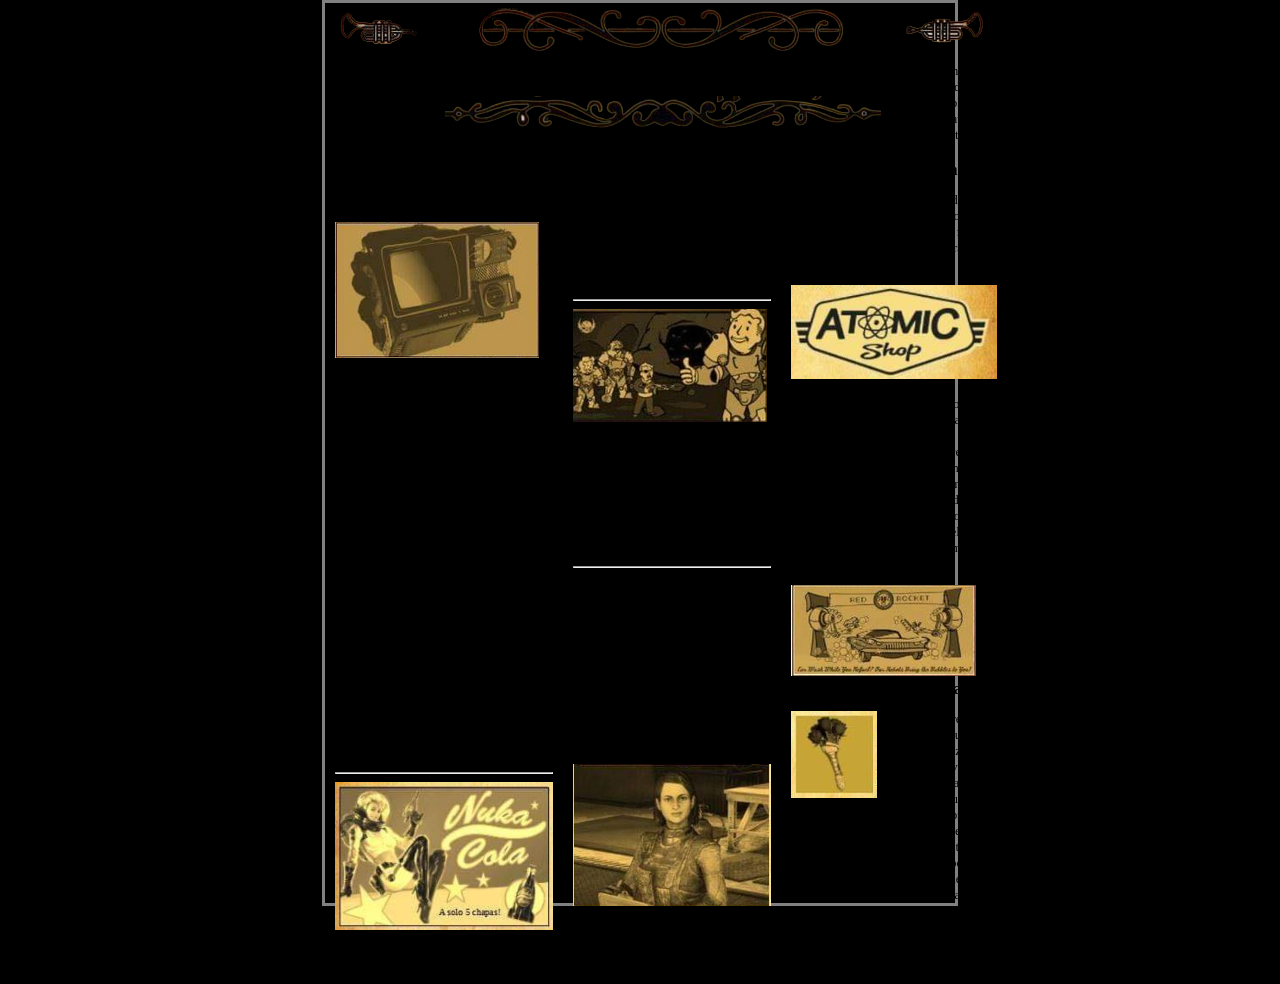
<file: Desarrollo web/HTML/Grid/index.html>
<!DOCTYPE html>
<html lang="en">
<head>
    <meta charset="UTF-8">
    <meta name="viewport" content="width=device-width, initial-scale=1.0">
    <title>Document</title>
    <link rel="stylesheet" href="style.css">
</head>
<body>
    <div class="container">
        <header>
            <div>
                <img src="01.png" alt="">
                <p>Virginia Occidental
                    Enero, 27 de 2021
                    1ra Edicion
                    Valor 2 chapas
                </p>
            </div>

            <div class="titulo">
                <img src="up.png" alt="">
                <h1>La Gazeta De Appalachia</h1>
                <img src="down.png" alt="">
            </div>
            
            <div>
                <img src="02.png" alt="">
                <p>
                    Parcialmente nublado
                    Probables tormentas
                    Radioactivas
                </p>
            </div>
        </header>

        <div class="content">
            <div>
                <h4>Llega el parche de inventario</h4>
                <img src="1.png" alt="">
                <p>Este nuevo parche llega a Fallout 76 para ayudar 
                    a organizar mejor nuestro inventario entre otras cosas. 
                    A continuación las novedades mas importantes: <br><br>
                    Aumento del alijo, de 800 a 1200.<br><br>
                    Nuevas pestañas en el Pip-Boy, ahora armaduras y 
                    atuendos están por separado y comida y bebida están 
                    separadas de ayuda, lo cual agilizará mucho la búsqueda 
                    de nuestros objetos. También se incorpora la pestaña 
                    "nuevo" donde encontraremos los últimos items recogidos 
                    en la sesión actual ordenados en el orden en el que se recogen.<br><br>
                    Nueva función "peso apilado" nos muestra la el peso total de 
                    un item que tengamos en cantidad (Tip: atentos con los items de 
                    ayuda y comida y bebida, que suelen ser los que mas se acumulan sin 
                    darse cuenta!).</p>
                <hr>
                <img src="1-5.png" alt="">
            </div>

            <div>
                <p>También encontraremos mejoras en la interfaz de la vista en mapa de las maquinas vendedoras de jugadores. Ahora aparecen diferenciadas ammas y armaduras por cantidad de estrellas legendarias, lo cual sin duda nos ahorrará muchos viajes rápidos.</p>
                <hr>
                <img src="2.png" alt="">
                <b>Operaciones Diarias</b>
                <p>A partir de esta actualización al completar una operación diaria alcanzando el rango de "Maestre" se garantizará la obtención de al menos un objeto de entre las recompensas poco comunes.</p>
                <hr>
                <b>Conocimiento Prohibido</b>
                <p>La conocida misión secundaria ha sido reactivada luego de haber solucionado los problemas con los datos técnicos. Y ahora no solo pueden depositarse en Campamento Aventura, también son recibidos en Fuerte Atlas por la escriba Odessa Valdez de la Hermandad del Acero, a quien vemos en la siguiente imagen.</p>
                <img src="3.png" alt="">
                <p>Consejo diario: no olvides llevar siempre un poco de Rad-X por si te topas con una tormenta radiactiva ;-)</p>
            </div>

            <div>
                <b>Novedades Tienda Atomica</b>
                <p>En la tienda atómica se ha añadido una opción para que muestre solo los items que no hemos comprado, para facilitar la navegación y mejorar la
                    visualización.</p>
                <img src="4.png" alt="">
                <p>Esta semana encontraremos las siguientes novedades:
                    Cámara de Habitaciones de Refugio
                    1500 átomos
                    Conjunto de sofas modulares
                    500 átomos
                    Servoarmadura de Ranger del Parque 1200 átomos
                    Además de muchas ofertas entre las que destacan los letreros de Quantum, Old Possum y Pickaxe, Conjunto de bar elegante, Conjunto de barra de Slocum's Joe, entre otras.</p>
                <img src="5.png" alt="">
                <b>Evento por tiempo limitado</b>
                
                <p>
                    <img class="text-img" src="6.png" alt="">
                    <span>No olvides reclamar la skin gratuita del "Rompecorazones" para la Llave Grifa y participar del evento "Muero de Amor",
                        donde deberás completar desafios diarios y semanales que otorgarán recompensas como tarteras, kits de reparación, sobres de "perks", y objetos de tiempo limitado (atuendo de RobCo, Bungaló rústico y Casco de pescador de langostas).</span>
                </p>
            </div>
        </div>
    </div>
</body>
</html>
</file>
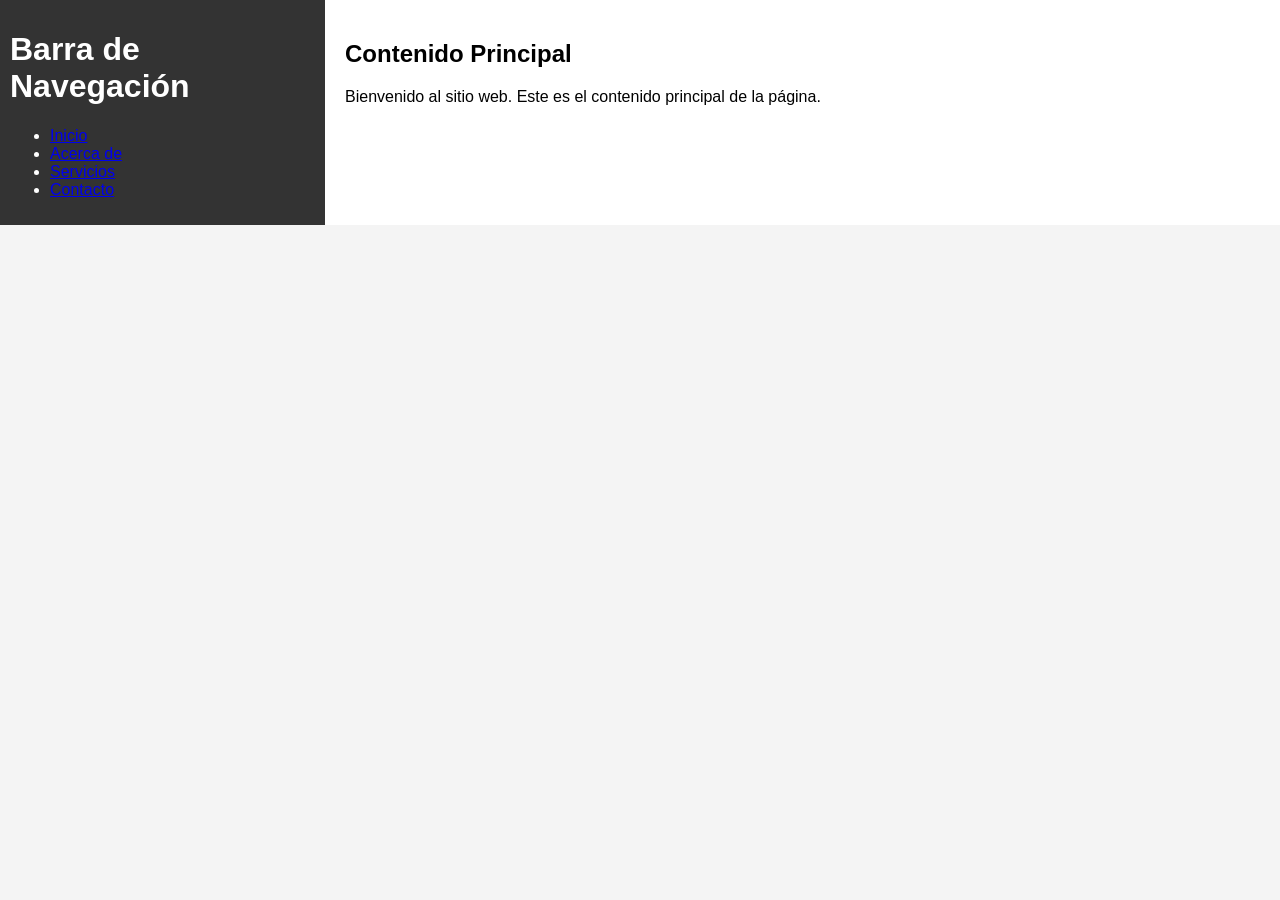
<file: Desarrollo web/HTML/Media Query/index.html>
<!DOCTYPE html>
<html lang="es">
<head>
    <meta charset="UTF-8">
    <meta name="viewport" content="width=device-width, initial-scale=1.0">
    <title>Ejercicio de Media Queries</title>

    <style>
        
        body {
            font-family: Arial, sans-serif;
            margin: 0;
            padding: 0;
            background-color: #f4f4f4;
        }

        @media (min-width: 768px) {
            .container {
                display: flex;
            }

            .nav {
                background-color: #333;
                color: #fff;
                padding: 10px;
                flex: 1;
            }

            .content {
                background-color: #fff;
                padding: 20px;
                flex: 3;
            }
        }

        @media (max-width: 467px) {
            .container {
                flex-direction: column;
            }

            .nav, .content {
                width: 100%;
                padding: 10px;
            }
        }
    </style>
</head>
<body>
    <div class="container">
        <div class="nav">
            <h1>Barra de Navegación</h1>
            <ul>
                <li><a href="#">Inicio</a></li>
                <li><a href="#">Acerca de</a></li>
                <li><a href="#">Servicios</a></li>
                <li><a href="#">Contacto</a></li>
            </ul>
        </div>
        <div class="content">
            <h2>Contenido Principal</h2>
            <p>Bienvenido al sitio web. Este es el contenido principal de la página.</p>
        </div>
    </div>
</body>
</html>
</file>
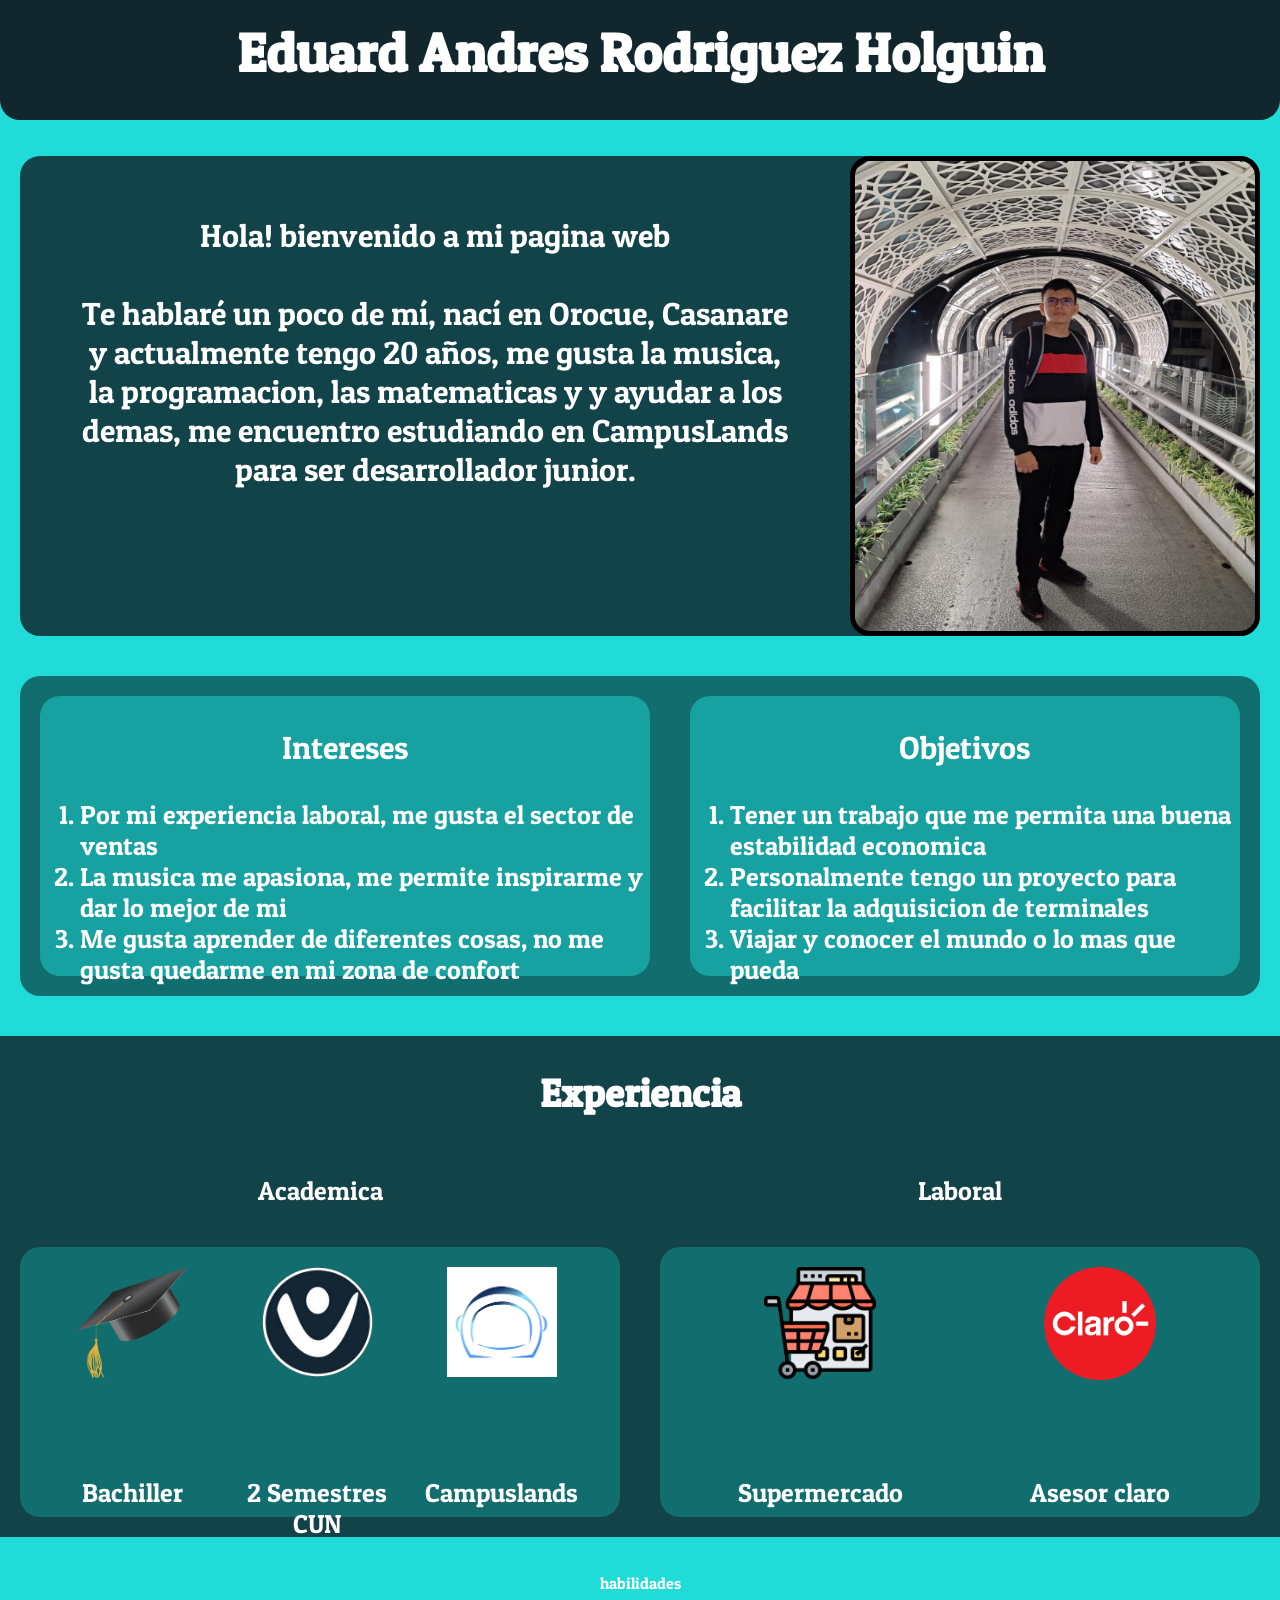
<file: Desarrollo web/HTML/Personal Web/index.html>
<!DOCTYPE html>
<html lang="en">
<head>
    <meta charset="UTF-8">
    <meta name="viewport" content="width=device-width, initial-scale=1.0">
    <link rel="stylesheet" href="style.css">
    <title>Eduard Rodriguez</title>
</head>
<body>
    <h1>Eduard Andres Rodriguez Holguin</h1>
    <div class="personal_data">
        <p>Hola! bienvenido a mi pagina web <br> <br>Te hablaré un poco de mí,
            nací en Orocue, Casanare y actualmente tengo 20 años, 
            me gusta la musica, la programacion, las matematicas y 
            y ayudar a los demas, me encuentro estudiando en 
            CampusLands para ser desarrollador junior.
        </p>
        <img src="assets/eduard.jpg" alt="personal image">
    </div>

    <div class="summary">
        <div id="summary_data">
            <p>Intereses</p>
            <ol>
                <li>Por mi experiencia laboral, me gusta el sector de ventas</li>
                <li>La musica me apasiona, me permite inspirarme y dar lo mejor de mi</li>
                <li>Me gusta aprender de diferentes cosas, no me gusta quedarme en mi zona de confort</li>
                
            </ol>
        </div>

        <div id="summary_data">
            <p>Objetivos</p>
            <ol>
                <li>Tener un trabajo que me permita una buena estabilidad economica</li>
                <li>Personalmente tengo un proyecto para facilitar la adquisicion de terminales</li>
                <li>Viajar y conocer el mundo o lo mas que pueda</li>
            </ol>
        </div>
    </div>

    <div class="experience">
        <div id="subtitle">
            <h2>Experiencia</h2>
        </div>

        <section class="experience_container">
            <p>Academica</p>
            <p>Laboral</p>

            <div id="academic_data">
                <img src="assets/grade.png" alt="gorro">
                <img src="assets/cun.png" alt="cun">
                <img src="assets/campus.png" alt="campus">
                <p>Bachiller</p>
                <p>2 Semestres CUN</p>
                <p>Campuslands</p>
            </div>
        
            <div id="working_data">
                <img src="assets/marker.png" alt="marker">
                <img src="assets/claro.png" alt="claro">
                <p>Supermercado</p>
                <p>Asesor claro</p>
            </div>
        </section>
        
    </div>

    <div class="skills">
        <p>habilidades</p>
    </div>

    <div class="contact">
        contacto
    </div>
</body>
</html>
</file>
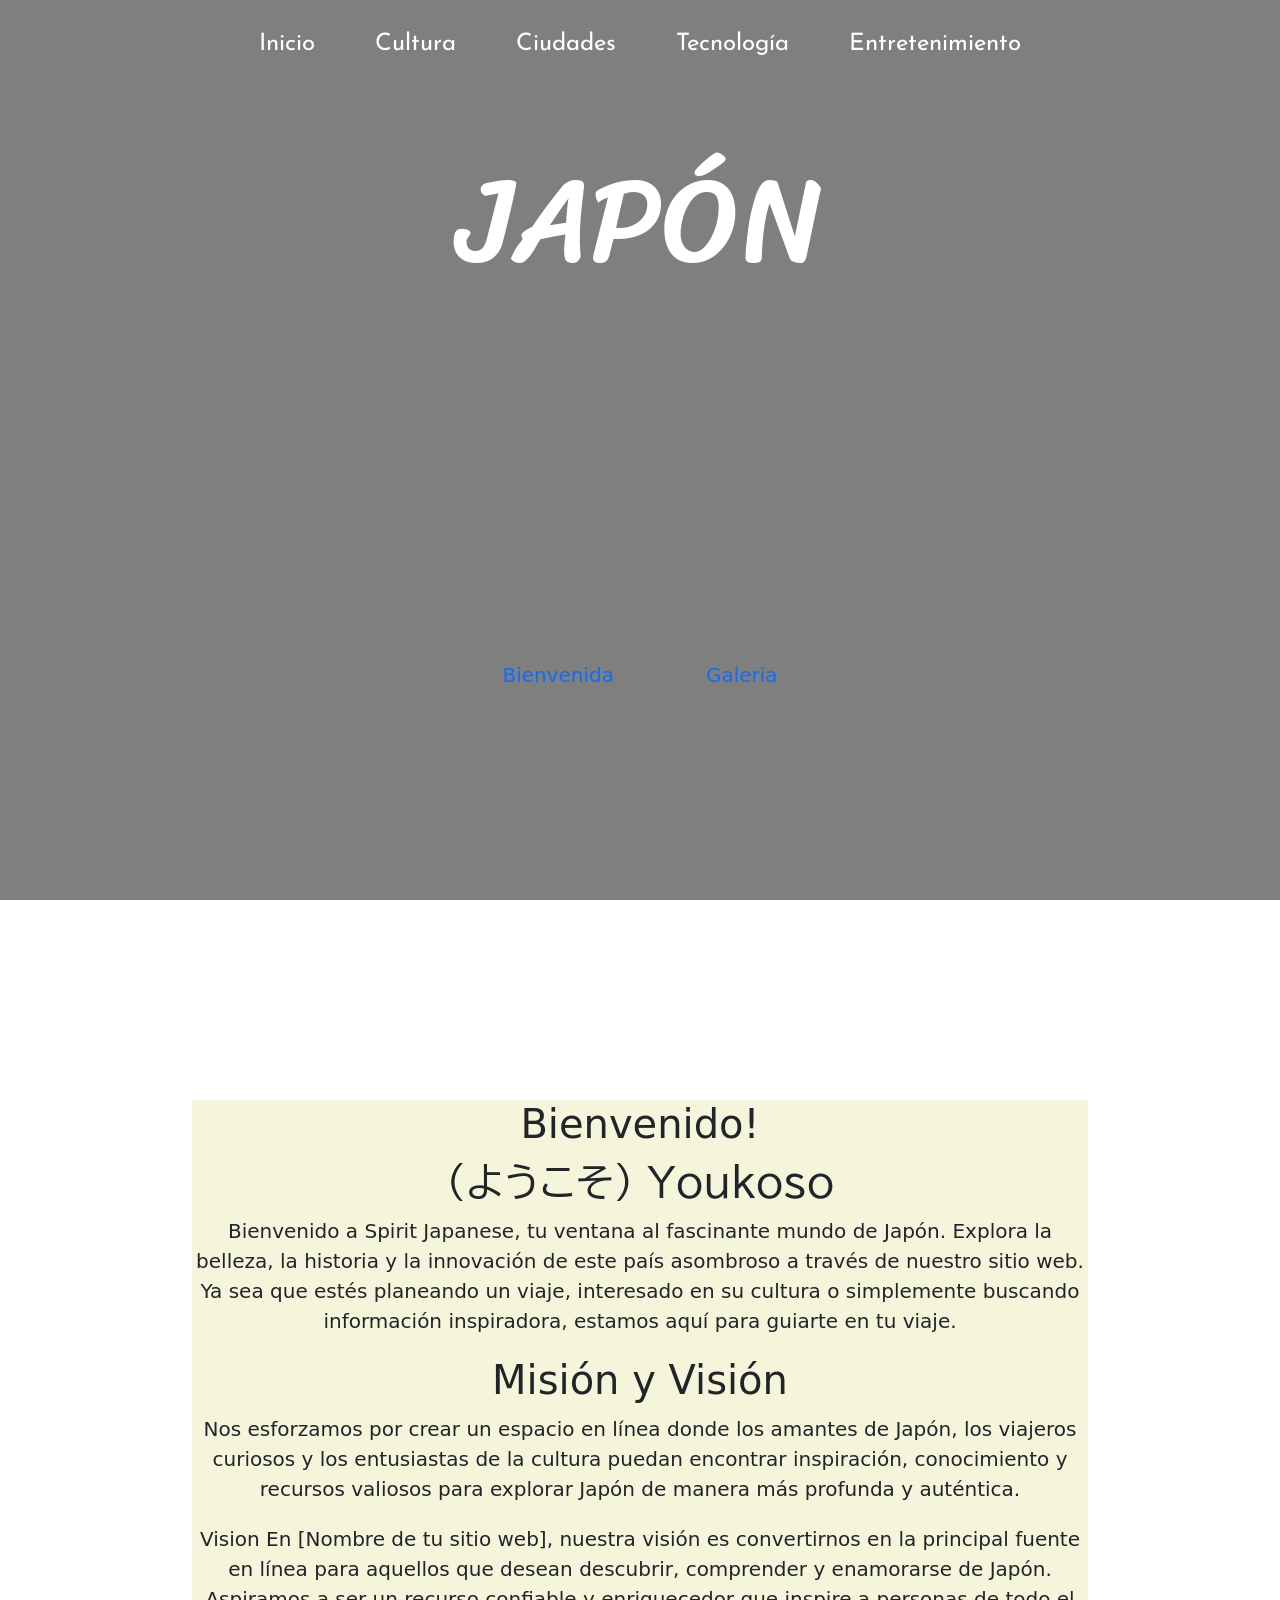
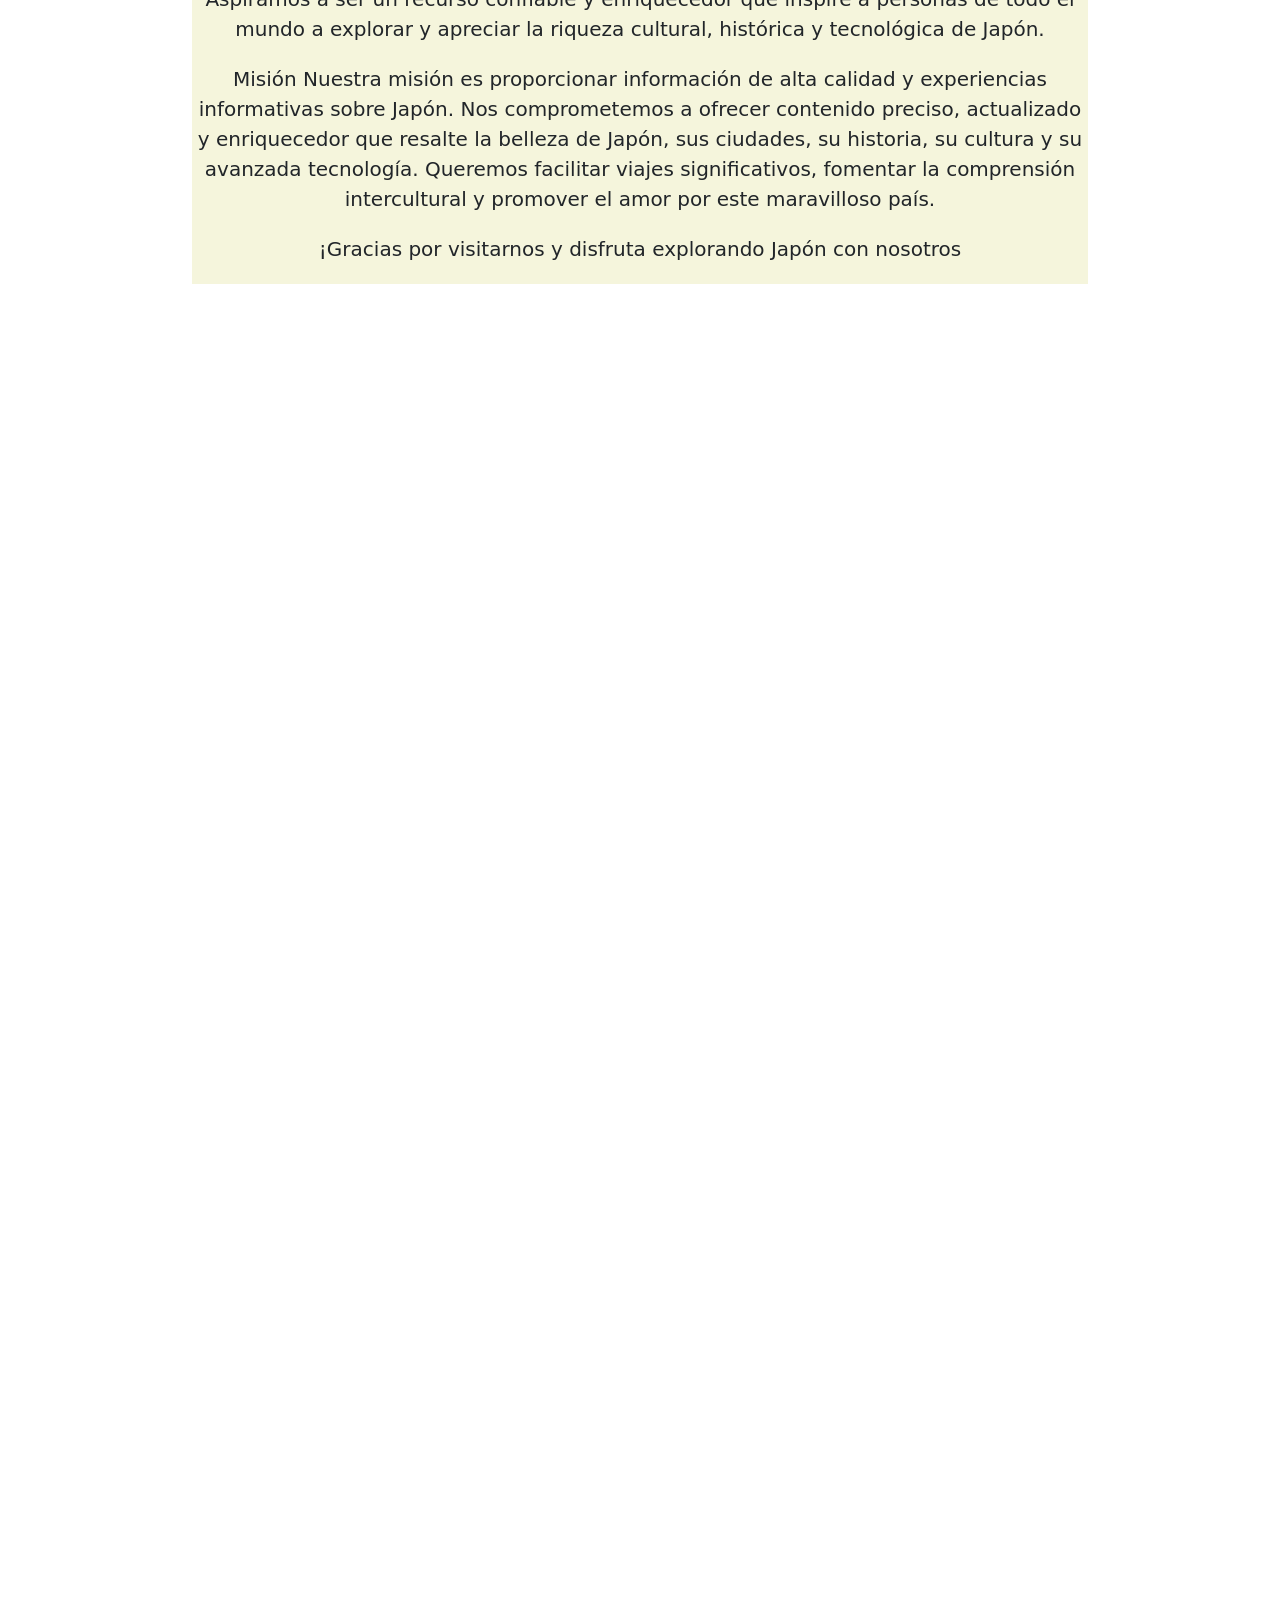
<file: Desarrollo web/HTML/Web Japon/index.html>
<!DOCTYPE html>
<html lang="en">
<head>
    <meta charset="UTF-8">
    <meta name="viewport" content="width=device-width, initial-scale=1.0">
    <link rel="stylesheet" href="style.css">
    <link href="https://unpkg.com/aos@2.3.1/dist/aos.css" rel="stylesheet">
    <link href="https://cdn.jsdelivr.net/npm/bootstrap@5.3.1/dist/css/bootstrap.min.css" rel="stylesheet" integrity="sha384-4bw+/aepP/YC94hEpVNVgiZdgIC5+VKNBQNGCHeKRQN+PtmoHDEXuppvnDJzQIu9" crossorigin="anonymous">
    <link rel="shortcut icon" href="https://images-wixmp-ed30a86b8c4ca887773594c2.wixmp.com/f/10e0b11c-8d28-4368-bd5a-a6a8bae2c11e/dda6jes-8036d74e-2fa8-4c67-aa87-d27f013b4b8e.png?token=eyJ0eXAiOiJKV1QiLCJhbGciOiJIUzI1NiJ9.[base64].4_MJyMfAFAVRnhHcdAVB547ra10HTtjgWkbyDXS11sA">
    <title>Spirit Japanese</title>
</head>
<body>
    <nav class="nav_bar">
        <a href="">Inicio</a>
        <a href="">Cultura</a>
        <a href="">Ciudades</a>
        <a href="">Tecnología</a>
        <a href="">Entretenimiento</a>
    </nav>

    <div class="presentation">
        <h1>JAPÓN</h1>
        <div>
            <a href="">Bienvenida</a>
            <a href="">Galeria</a>
        </div>
    </div>

    <main>
        <h2>Bienvenido!</h2>
        <h2 class="text-j">(ようこそ) Youkoso</h2>
        <p>Bienvenido a Spirit Japanese, tu ventana al fascinante mundo de Japón. Explora la belleza, la historia 
            y la innovación de este país asombroso a través de nuestro sitio web. 
            Ya sea que estés planeando un viaje, interesado en su cultura o simplemente 
            buscando información inspiradora, estamos aquí para guiarte en tu viaje.
        </p>
        <div>
            <h2>Misión y Visión</h2>
            <p>Nos esforzamos por crear un espacio en línea donde 
                los amantes de Japón, los viajeros curiosos y los entusiastas de la cultura puedan 
                encontrar inspiración, conocimiento y recursos valiosos para explorar Japón de 
                manera más profunda y auténtica.
            </p>

            <p>Vision En [Nombre de tu sitio web], nuestra visión es convertirnos en la principal 
                fuente en línea para aquellos que desean descubrir, comprender y enamorarse de 
                Japón. Aspiramos a ser un recurso confiable y enriquecedor que inspire a personas 
                de todo el mundo a explorar y apreciar la riqueza cultural, histórica y tecnológica de Japón.
            </p>

            <p>Misión Nuestra misión es proporcionar información de alta calidad y experiencias 
                informativas sobre Japón. Nos comprometemos a ofrecer contenido preciso, actualizado 
                y enriquecedor que resalte la belleza de Japón, sus ciudades, su historia, su cultura 
                y su avanzada tecnología. Queremos facilitar viajes significativos, fomentar la 
                comprensión intercultural y promover el amor por este maravilloso país.
            </p>

        </div>

        <p>¡Gracias por visitarnos y disfruta explorando Japón con nosotros</p>
    </main>

    <div class="final">

    </div>

    <script src="https://unpkg.com/aos@next/dist/aos.js"></script>
    <script> AOS.init(); </script>
    <script>
        const nav_cons = document.querySelector(".nav_bar");
        window.addEventListener("scroll", () => {
            if (window.scrollY >= 56) {
                nav_cons.classList.add("scroll_nav");
            } else if (window.scrollY < 56) {
                nav_cons.classList.remove("scroll_nav");
            }
        });
    </script>
</body>
</html>
</file>
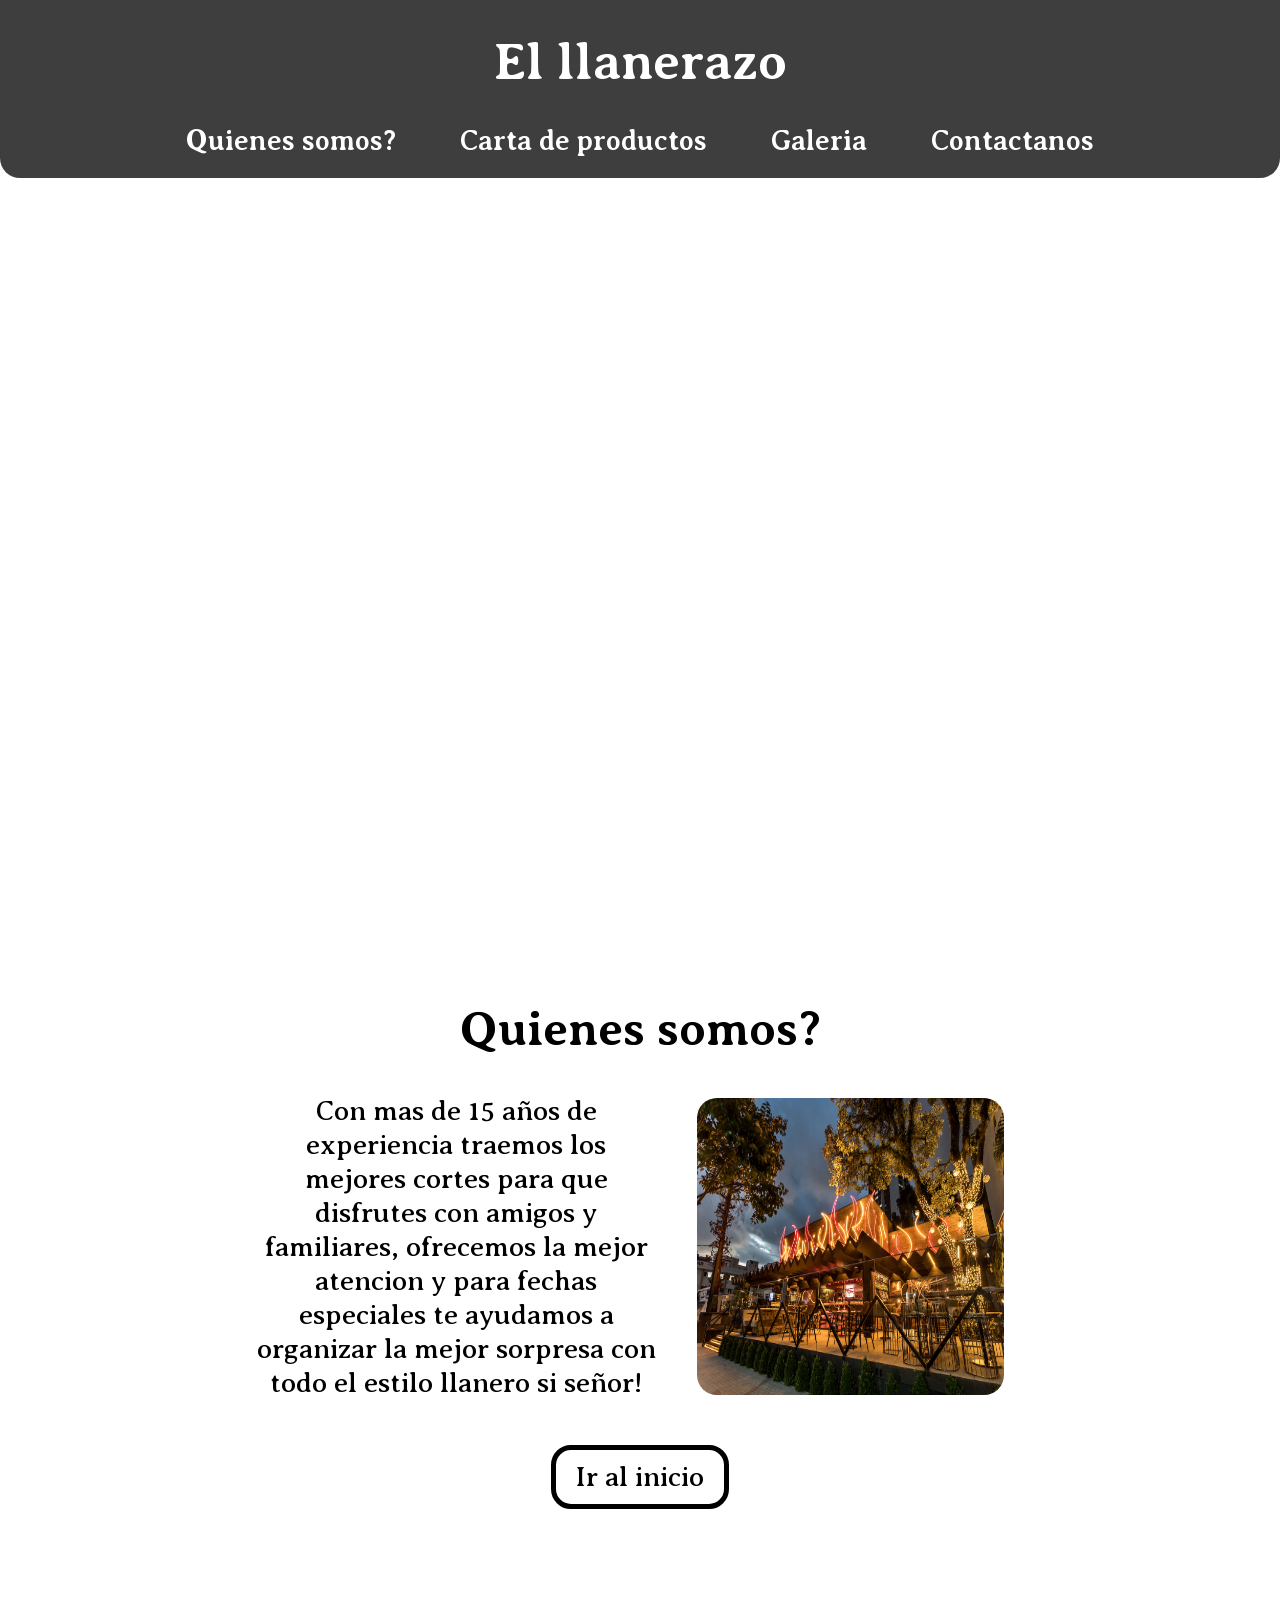
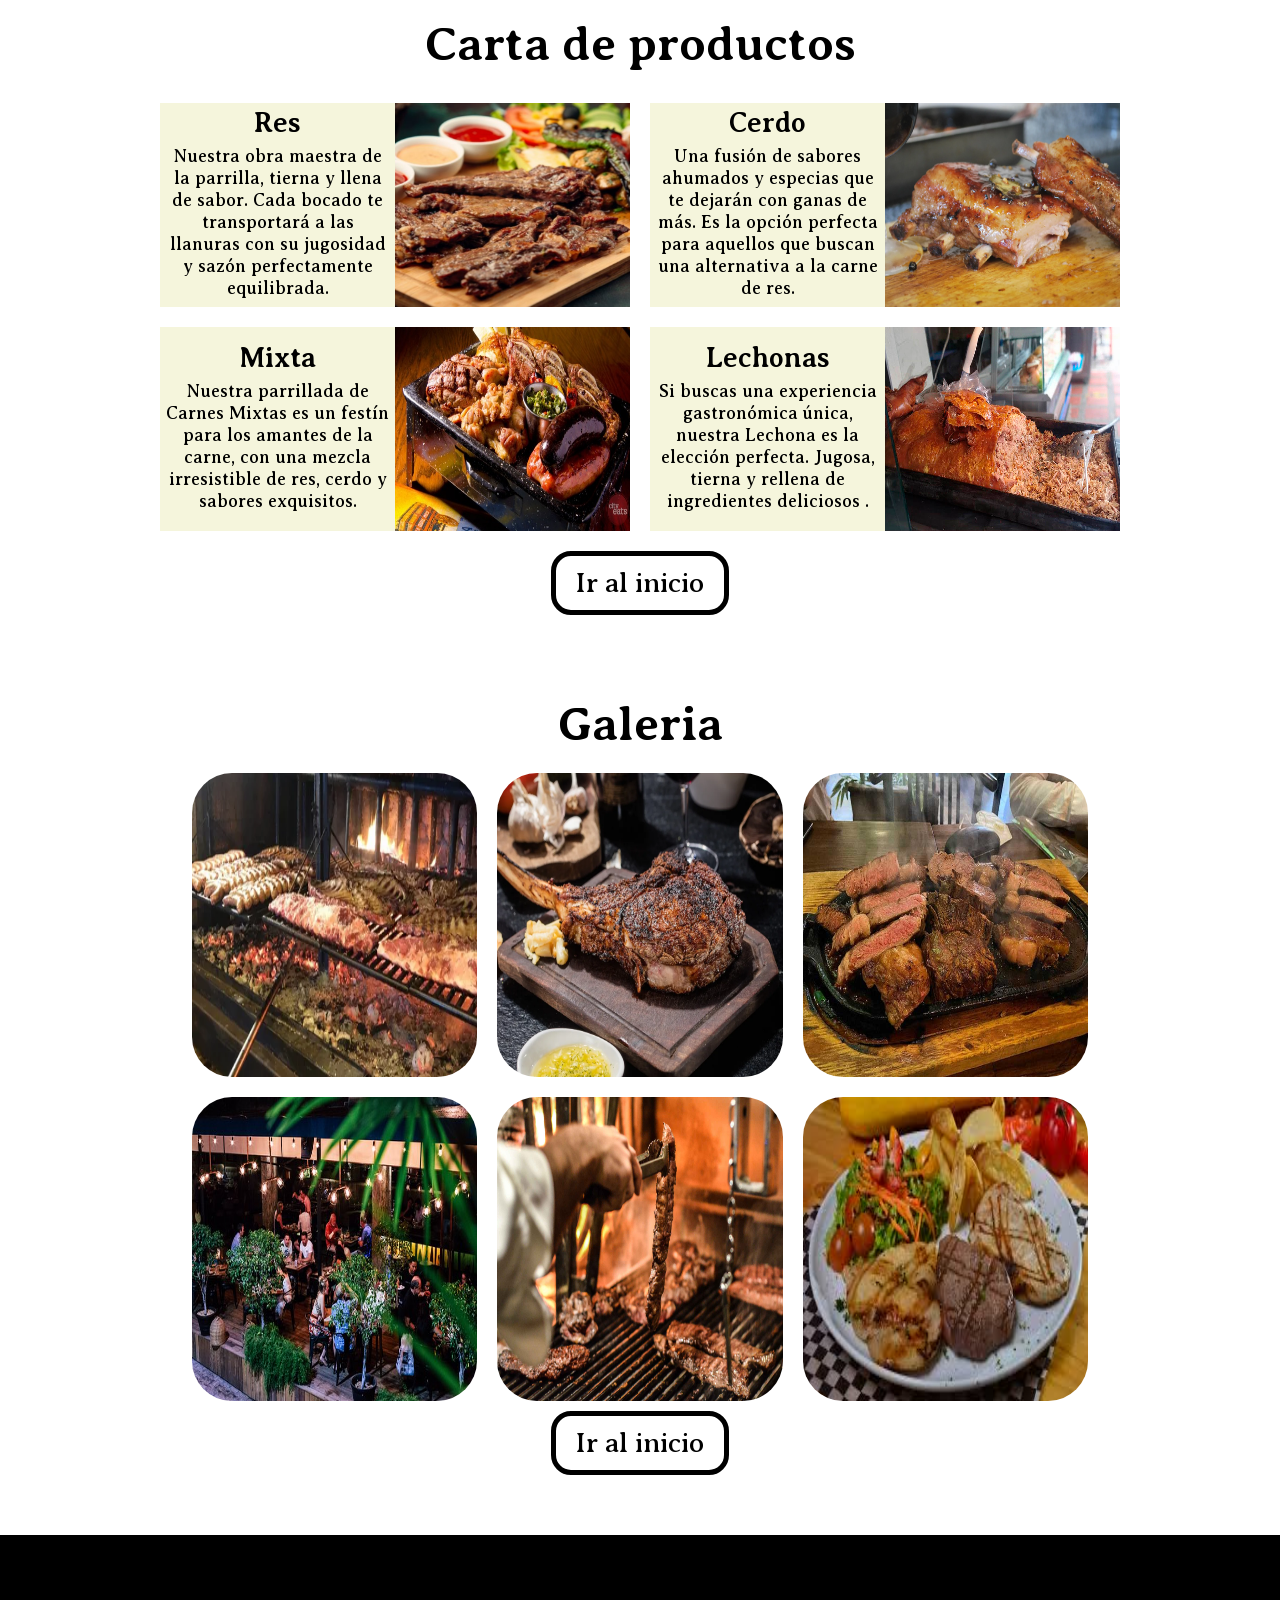
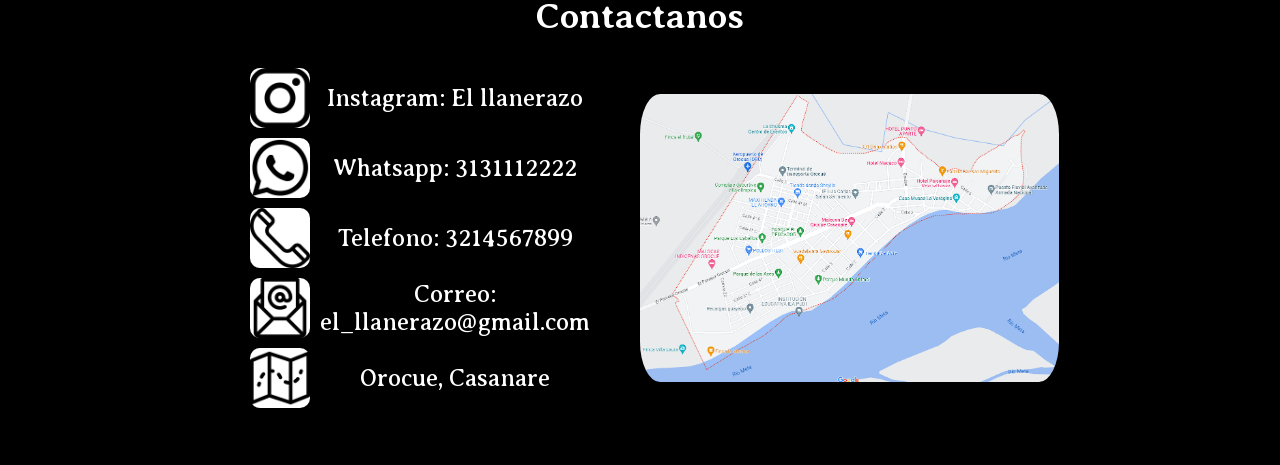
<file: Desarrollo web/HTML/Web Restaurant/index.html>
<!DOCTYPE html>
<html lang="en">
<head>
    <meta charset="UTF-8">
    <meta name="viewport" content="width=device-width, initial-scale=1.0">
    <link rel="stylesheet" href="style.css">
    <title>El llanerazo</title>
</head>
<body>
    <header id="up">
        <div class="presentation">
            <h1>El llanerazo</h1>
            <div class="buttons_top">
                <nav>
                    <a href="#our"><b>Quienes somos?</b></a>
                    <a href="#products"><b>Carta de productos</b></a>
                    <a href="#galery"><b>Galeria</b></a>
                    <a href="#contact"><b>Contactanos</b></a>
                </nav>
            </div>
            <div class="p_data">
                <h2><i>Nuestra mision es ofrecerte</i></h2>
                <h2><i>la mejor experiencia y calidad</i></h2>
                <h2><i>¡Con toda sazón del llano paisano!</i></h2>
            </div>
        </div>
    </header>
    
    <section id="our">
        <h2>Quienes somos?</h2>
        <div id="our_data">
            <p>Con mas de 15 años de experiencia traemos
                los mejores cortes para que disfrutes con 
                amigos y familiares, ofrecemos la mejor 
                atencion y para fechas especiales te 
                ayudamos a organizar la mejor sorpresa
                con todo el estilo llanero si señor!
            </p>
            <img src="assets/restaurant.jpeg" alt="restaurante">
        </div>
        <a href="#up" class="go_up">Ir al inicio</a>
    </section>

    <section id="products">
        <h2>Carta de productos</h2>
        <div id="products_container">
            <div>
                <div id="products_data">
                    <h4>Res</h4>
                    <p>Nuestra obra maestra de la parrilla, tierna y 
                        llena de sabor. Cada bocado te transportará a 
                        las llanuras con su jugosidad y sazón 
                        perfectamente equilibrada.</p>
                </div>
                <div id="products_image">
                    <img src="assets/cow_meat.jpeg" alt="">
                </div>
            </div>

            <div>
                <div id="products_data">
                    <h4>Cerdo</h4>
                    <p>Una fusión de sabores ahumados y especias 
                        que te dejarán con ganas de más. 
                        Es la opción perfecta para aquellos que 
                        buscan una alternativa a la carne de res.</p>
                </div>
                <div id="products_image">
                    <img src="assets/pig_meat.jpeg" alt="">
                </div>
                
            </div>

            <div>
                <div id="products_data">
                    <h4>Mixta</h4>
                    <p>Nuestra parrillada de Carnes Mixtas es un 
                        festín para los amantes de la carne, 
                        con una mezcla irresistible de res, cerdo y 
                        sabores exquisitos.</p>
                </div>
                <div id="products_image">
                    <img src="assets/mixed_meat.jpg" alt="">
                </div>
                
            </div>

            <div>
                <div id="products_data">
                    <h4>Lechonas</h4>
                    <p>Si buscas una experiencia gastronómica única, 
                        nuestra Lechona es la elección perfecta. 
                        Jugosa, tierna y rellena de ingredientes 
                        deliciosos  .</p>
                </div>
                <div id="products_image">
                    <img src="assets/stuffed_pig.jpg" alt="">
                </div>
                
            </div>
        </div>
        <a href="#up" class="go_up">Ir al inicio</a>
    </section>

    <section id="galery">
        <h2>Galeria</h2>
        <div class="content_galery">
            <img src="assets/img_1.jpeg" alt="">
            <img src="assets/img_2.jpeg" alt="">
            <img src="assets/img_3.jpg" alt="">
            <img src="assets/img_4.jpg" alt="">
            <img src="assets/img_5.jpg" alt="">
            <img src="assets/img_6.jpeg" alt="">
        </div>
        <a href="#up" class="go_up">Ir al inicio</a>
    </section>
    
    <footer>
        <section id="contact">
            <h2>Contactanos</h2>
            <div>
                <div class="content_contact">
                    <img src="assets/ig.png" alt="">
                    <p>Instagram: El llanerazo</p>
                    <img src="assets/whatsapp.png" alt="">
                    <p>Whatsapp: 3131112222</p>
                    <img src="assets/telefono.png" alt="">
                    <p>Telefono: 3214567899</p>
                    <img src="assets/correo.png" alt="">
                    <p>Correo: el_llanerazo@gmail.com</p>
                    <img src="assets/position.png" alt="">
                    <p>Orocue, Casanare</p>
                </div>
                <img id="map" src="assets/map.PNG" alt="">
            </div>
        </section>
    </footer>
</body>
</html>
</file>
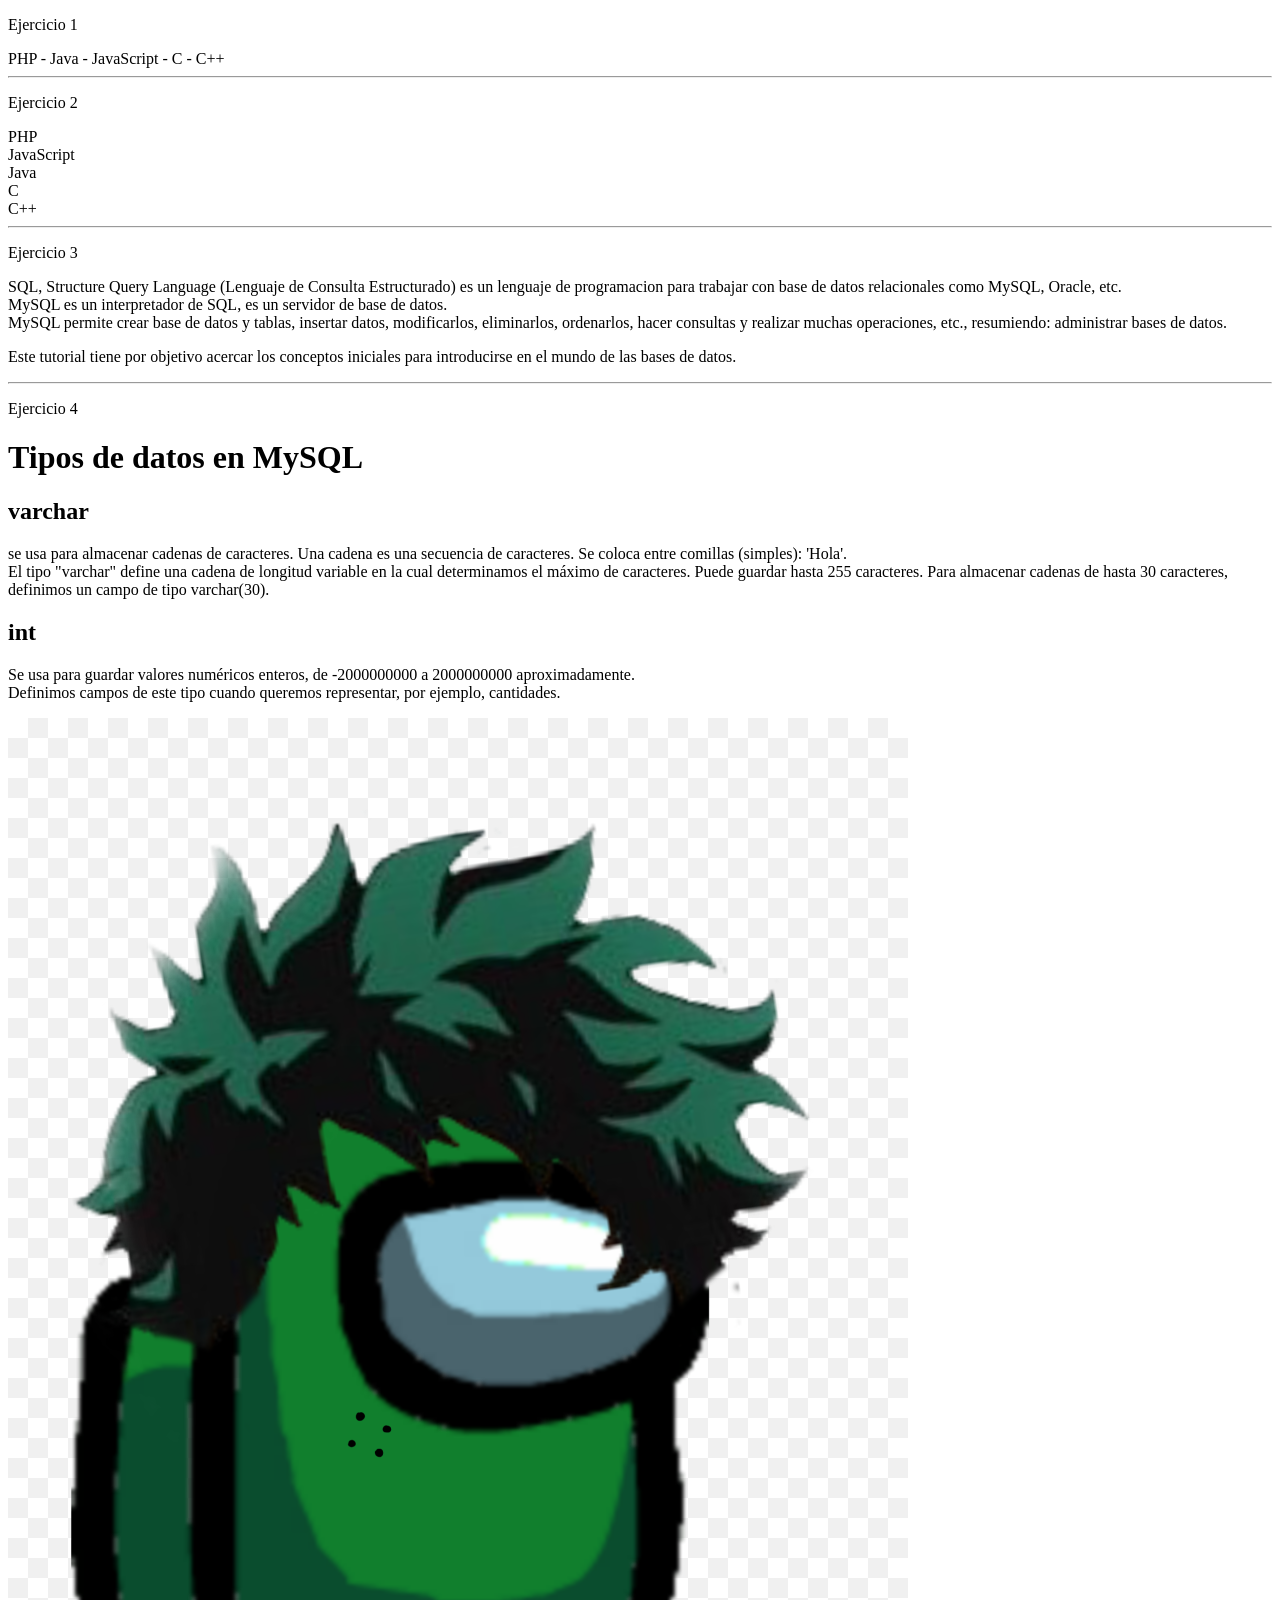
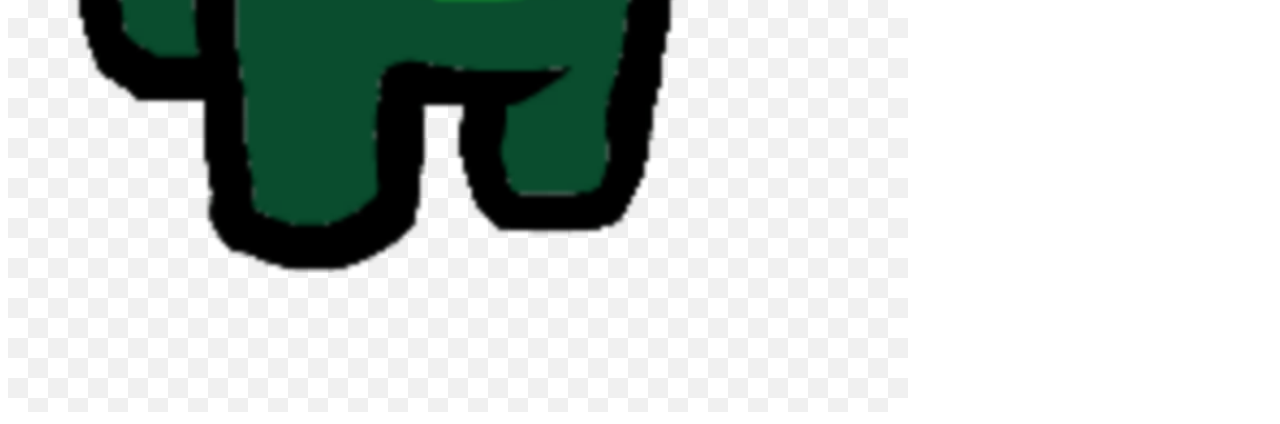
<file: Desarrollo web/HTML/index0.html>
<!DOCTYPE html>
<html lang="en">
<head>
    <meta charset="UTF-8">
    <meta name="viewport" content="width=device-width, initial-scale=1.0">
    <title>Ejercicios Bazzzicos</title>
</head>
<body>
    <p>Ejercicio 1</p>
    PHP - Java - JavaScript - C - C++

    <hr>
    <p>Ejercicio 2</p>
    PHP<br>
    JavaScript<br>
    Java<br>
    C<br>
    C++

    <hr>
    <p>Ejercicio 3</p>
    <p>
        SQL, Structure Query Language (Lenguaje de Consulta Estructurado) es un lenguaje de
        programacion para trabajar con base de datos relacionales como MySQL, Oracle, etc.<br>
        MySQL es un interpretador de SQL, es un servidor de base de datos.<br>
        MySQL permite crear base de datos y tablas, insertar datos, modificarlos, eliminarlos,
        ordenarlos, hacer consultas y realizar muchas operaciones, etc., resumiendo: administrar bases
        de datos.
    </p>
    <p>
        Este tutorial tiene por objetivo acercar los conceptos iniciales para introducirse en el mundo de
        las bases de datos.
    </p>

    <hr>
    <p>Ejercicio 4</p>
    <h1>Tipos de datos en MySQL</h1>
    <h2>varchar</h2>
    <p>
    se usa para almacenar cadenas de caracteres. Una cadena es una secuencia de caracteres. Se coloca
    entre comillas (simples): 'Hola'.<br>
    El tipo "varchar" define una cadena de longitud variable en la cual determinamos el máximo de
    caracteres. Puede guardar hasta 255 caracteres. Para almacenar cadenas de hasta 30 caracteres,
    definimos un campo de tipo varchar(30).
    </p>
    <h2>int</h2>
    <p>
    Se usa para guardar valores numéricos enteros, de -2000000000 a 2000000000
    aproximadamente.<br> Definimos campos de este tipo cuando queremos representar, por
    ejemplo, cantidades.
    </p>

    <img src="assets/2363842middle.jpg" alt="f">

</body>
</html>
</file>
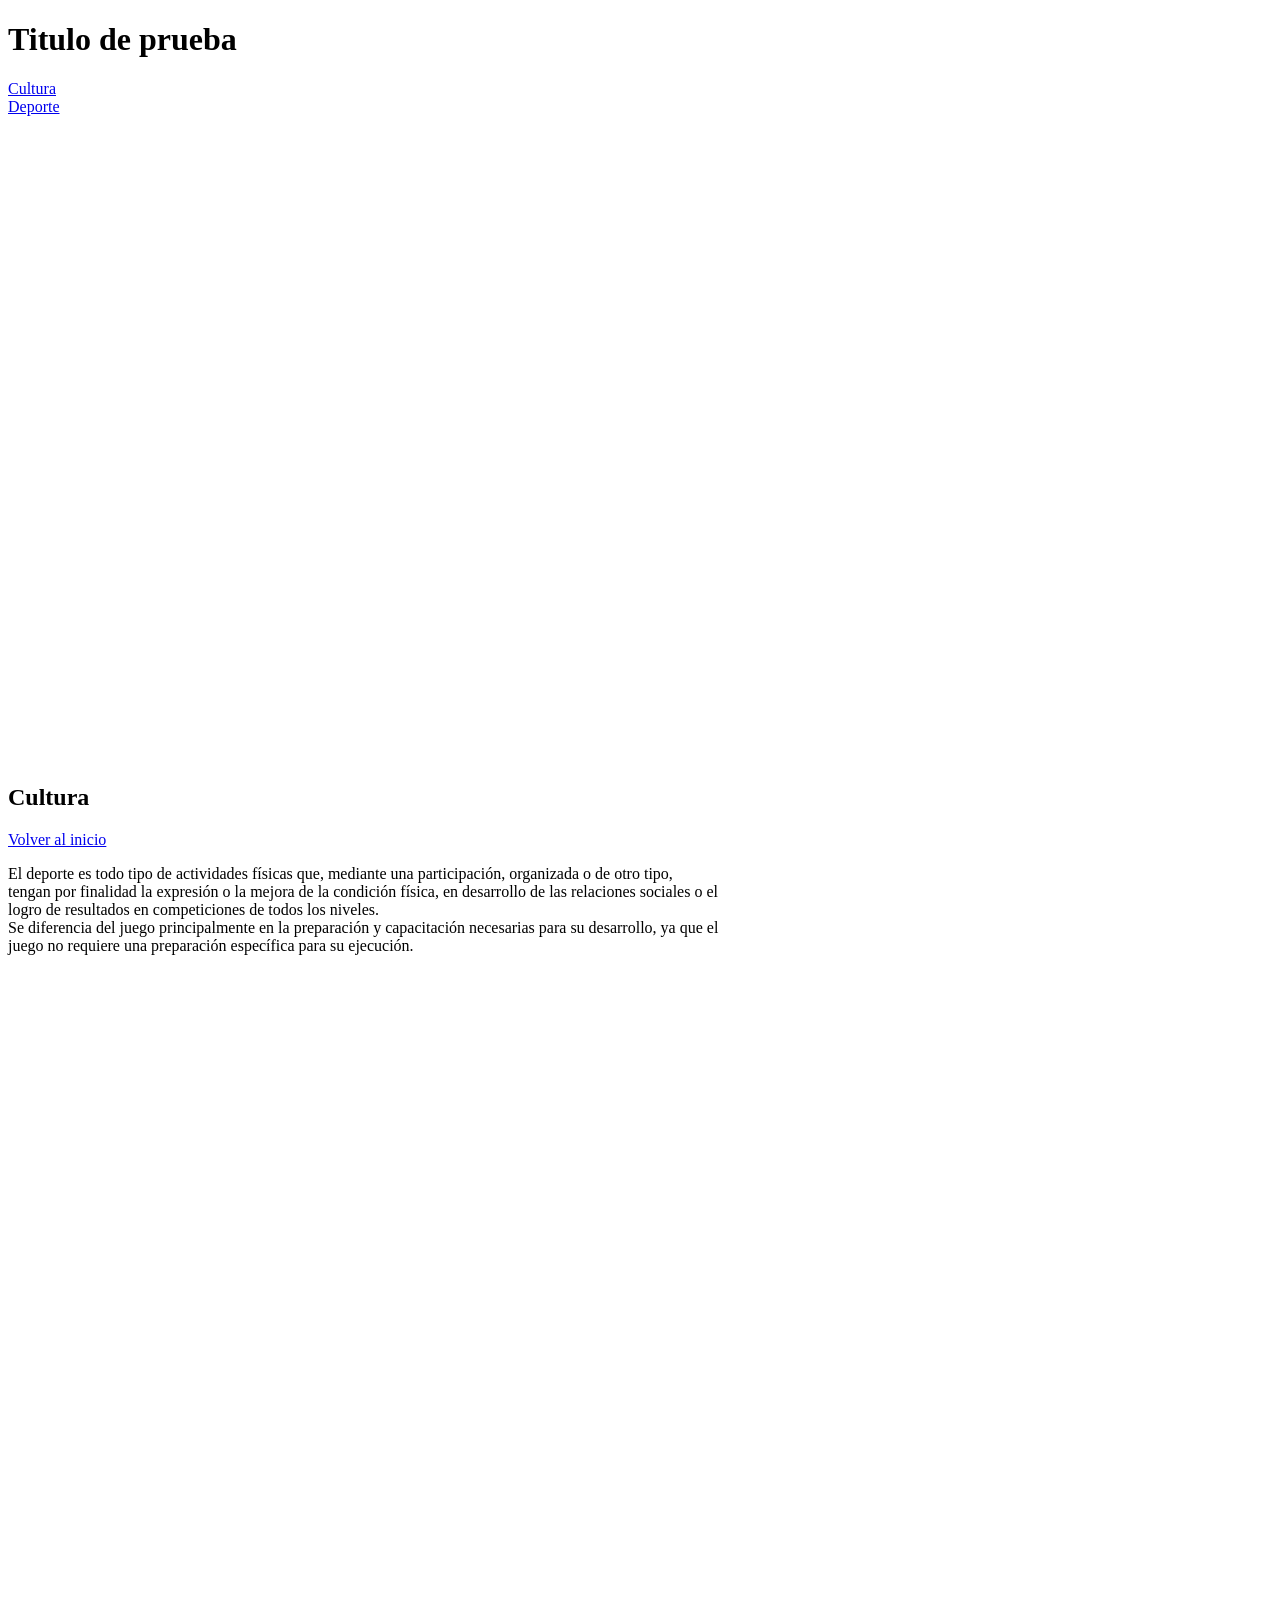
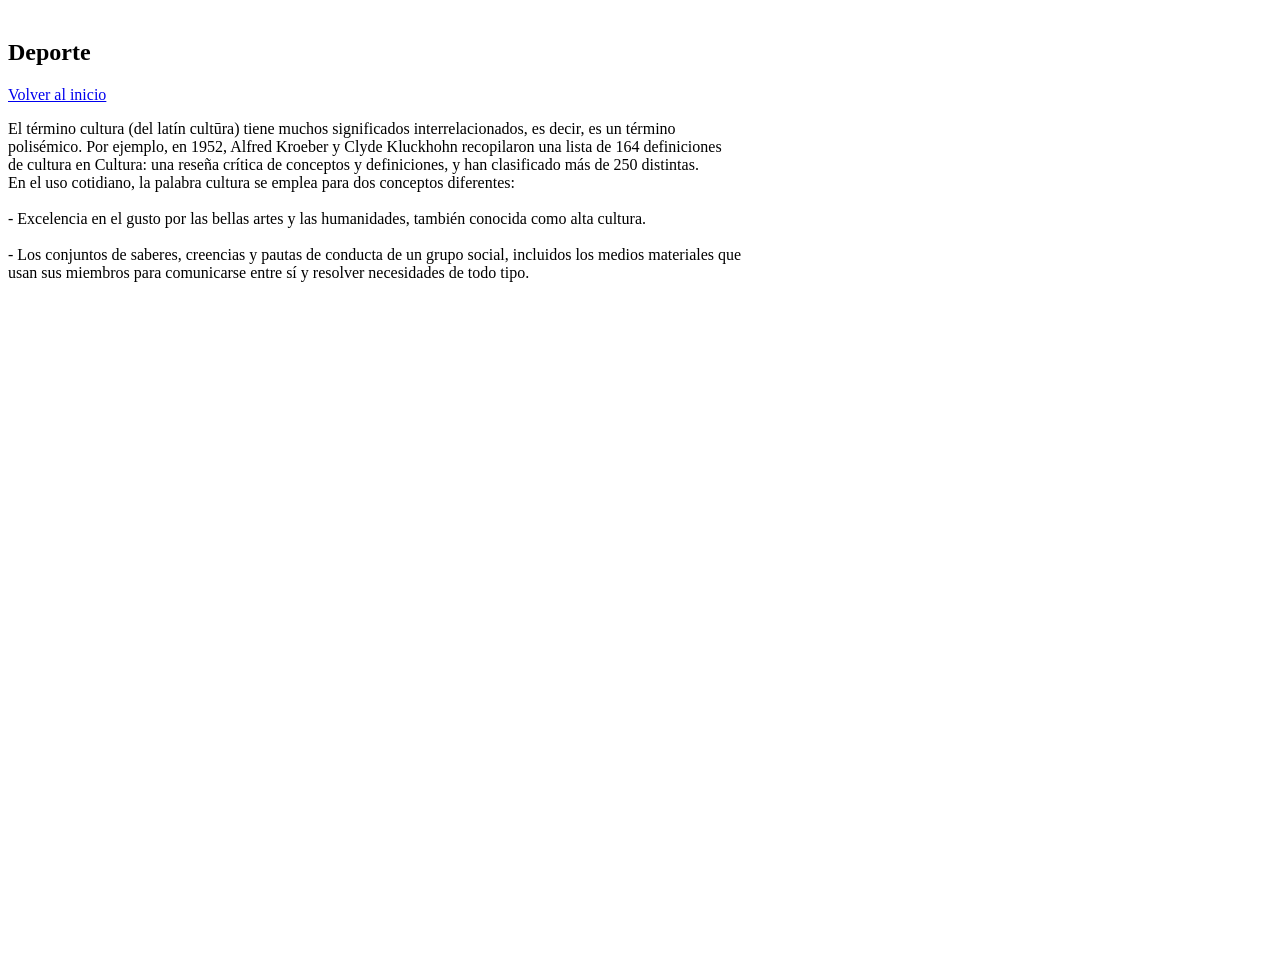
<file: Desarrollo web/HTML/index1.html>
<!DOCTYPE html>
<html lang="en">
<head>
    <meta charset="UTF-8">
    <meta name="viewport" content="width=device-width, initial-scale=1.0">
    <title>SR HTML</title>
</head>
<body>
    <a name="Inicio"></a>
    <h1>Titulo de prueba</h1>
    <a href="#cultura">Cultura</a><br>
    <a href="#deporte">Deporte</a><br>
    <br><br><br><br><br><br><br><br><br><br><br><br>
    <br><br><br><br><br><br><br><br><br><br><br><br>
    <br><br><br><br><br><br><br><br><br><br><br><br>


    <a name="cultura"></a>
    <h2>Cultura</h2>
    <a href="#Inicio">Volver al inicio</a><br>
    <p>
        El deporte es todo tipo de actividades físicas que, mediante una participación, organizada o de otro tipo,<br>
        tengan por finalidad la expresión o la mejora de la condición física, en desarrollo de las relaciones sociales o el <br>
        logro de resultados en competiciones de todos los niveles.<br>
        Se diferencia del juego principalmente en la preparación y capacitación necesarias para su desarrollo, ya que el <br>
        juego no requiere una preparación específica para su ejecución.
    </p>
    <br><br><br><br><br><br><br><br><br><br><br><br>
    <br><br><br><br><br><br><br><br><br><br><br><br>
    <br><br><br><br><br><br><br><br><br><br><br><br>
    
    <a name="deporte"></a>
    <h2>Deporte</h2>
    <a href="#Inicio">Volver al inicio</a><br>
    <p>
        El término cultura (del latín cultūra) tiene muchos significados interrelacionados, es decir, es un término <br>
        polisémico. Por ejemplo, en 1952, Alfred Kroeber y Clyde Kluckhohn recopilaron una lista de 164 definiciones <br>
        de cultura en Cultura: una reseña crítica de conceptos y definiciones, y han clasificado más de 250 distintas. <br>
        En el uso cotidiano, la palabra cultura se emplea para dos conceptos diferentes:<br><br>
        - Excelencia en el gusto por las bellas artes y las humanidades, también conocida como alta cultura.<br><br>
        - Los conjuntos de saberes, creencias y pautas de conducta de un grupo social, incluidos los medios materiales que <br>
        usan sus miembros para comunicarse entre sí y resolver necesidades de todo tipo.
    </p>
    <br><br><br><br><br><br><br><br><br><br><br><br>
    <br><br><br><br><br><br><br><br><br><br><br><br>
    <br><br><br><br><br><br><br><br><br><br><br><br>
    

</body>
</html>
</file>
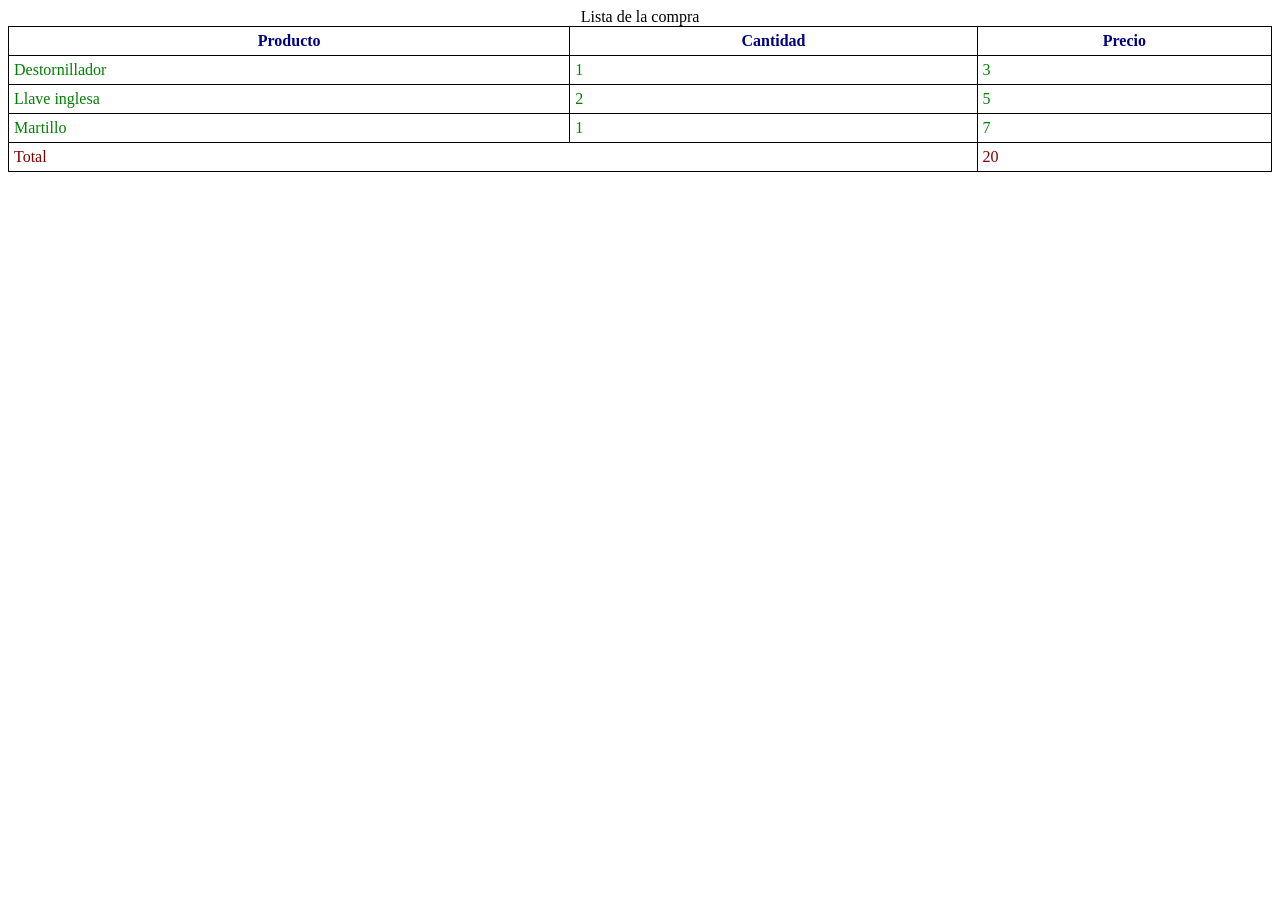
<file: Desarrollo web/HTML/index3-2.html>
<!DOCTYPE html>
<html lang="es-ES">
  <head>
    <meta charset="utf-8">
    <title>Ejemplo uso de thead, tbody y tfoot</title>
    <style>
      table, td, th {
        border:1px solid black;
      }
      table {
        border-collapse:collapse;
        width:100%;
      }
      td, th {
        padding:5px;
      }
      thead {
        color:navy;
      }
      tbody {
        color:green;
      }
      tfoot {
        color:maroon;
      }
    </style>
  </head>
  <body>
    <table>
      <caption>Lista de la compra</caption>
      <thead>
        <tr>
          <th>Producto</th>
          <th>Cantidad</th>
          <th>Precio</th>
        </tr>
      </thead>
      <tfoot>
        <tr>
          <td colspan="2">Total</td>
          <td>20</td>
        </tr>
      </tfoot>
      <tbody>
        <tr>
          <td>Destornillador</td>
          <td>1</td>
          <td>3</td>
        </tr>
        <tr>
          <td>Llave inglesa</td>
          <td>2</td>
          <td>5</td>
        </tr>
        <tr>
          <td>Martillo</td>
          <td>1</td>
          <td>7</td>
        </tr>
      </tbody>
    </table>
  </body>
</html>
</file>
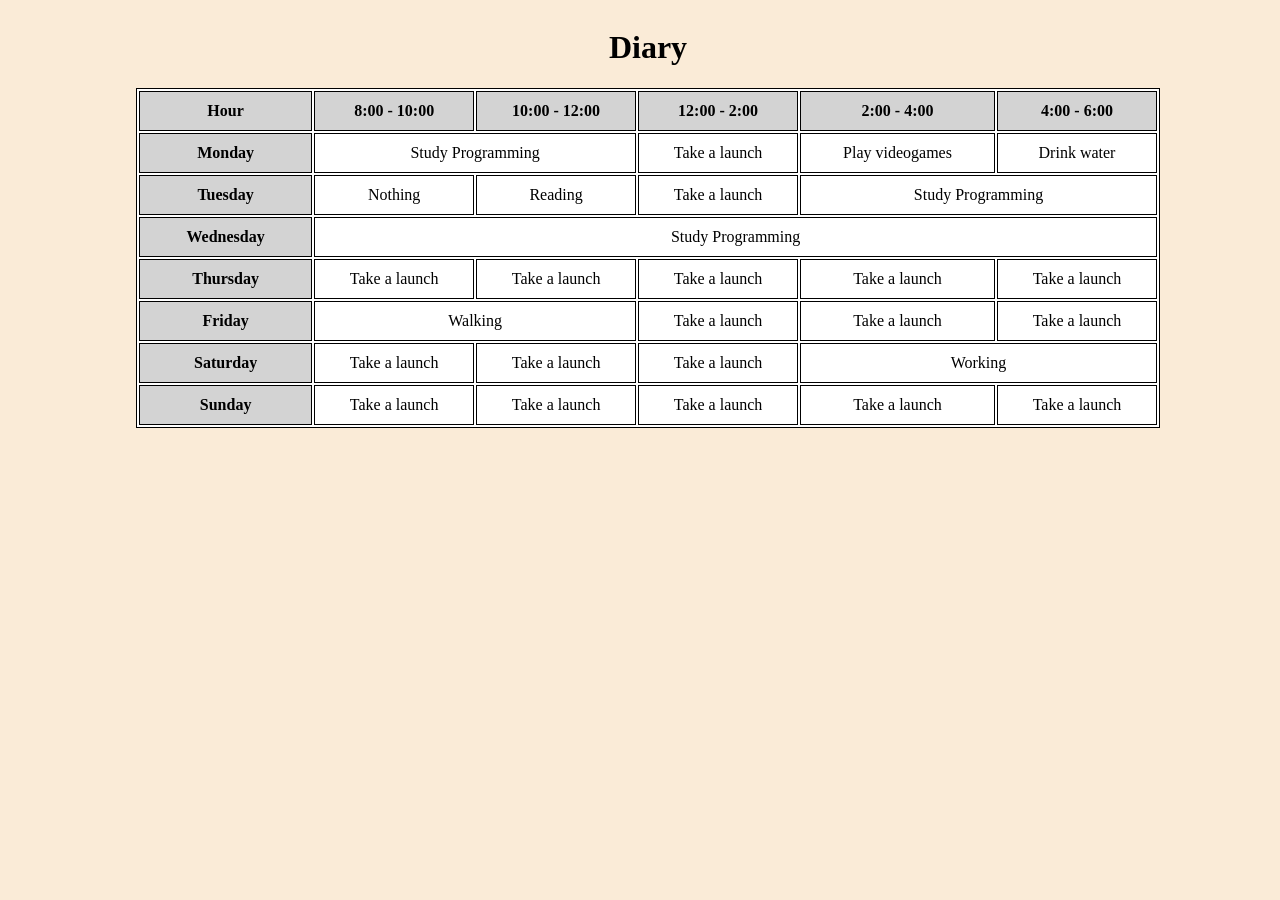
<file: Desarrollo web/HTML/index3-3.html>
<!DOCTYPE html>
<html lang="en">
<head>
    <meta charset="UTF-8">
    <meta name="viewport" content="width=device-width, initial-scale=1.0">
    <title>Document</title>
</head>
<body style="display: flex; width: 100%; align-items: center; flex-direction: column; background-color: antiquewhite;">
    <h1 style="width: 100%; text-align: center;">Diary</h1>
    <table style="border: 1px solid black ;width: 80%;  text-align: center; background-color: white;">
        <tr>
            <td style="background-color: lightgray ; border: 1px solid black; padding: 10px;"><b>Hour</b></td>
            <td style="background-color: lightgray ; border: 1px solid black;"><b>8:00 - 10:00</b></td>
            <td style="background-color: lightgray ; border: 1px solid black;"><b>10:00 - 12:00</b></td>
            <td style="background-color: lightgray ; border: 1px solid black;"><b>12:00 - 2:00</b></td>
            <td style="background-color: lightgray ; border: 1px solid black;"><b>2:00 - 4:00</b></td>
            <td style="background-color: lightgray ; border: 1px solid black;"><b>4:00 - 6:00</b></td>
        </tr>
        <tr>
            <td style="background-color: lightgray ; border: 1px solid black;"><b>Monday</b></td>
            <td colspan="2" style="border: 1px solid black; padding: 10px;">Study Programming</td>
            <td style="border: 1px solid black;">Take a launch</td> 
            <td style="border: 1px solid black;">Play videogames</td>
            <td style="border: 1px solid black;">Drink water</td>          
        </tr>
        <tr>
            <td style="background-color: lightgray ; border: 1px solid black; padding: 10px;"><b>Tuesday</b></td>
            <td style="border: 1px solid black;">Nothing</td> 
            <td style="border: 1px solid black;">Reading</td>
            <td style="border: 1px solid black;">Take a launch</td> 
            <td colspan="2" style="border: 1px solid black;">Study Programming</td>
        </tr>
        <tr>
            <td style="background-color: lightgray ; border: 1px solid black; padding: 10px;"><b>Wednesday</b></td>
            <td colspan="5" style="border: 1px solid black;">Study Programming</td>
        </tr>
        <tr>
            <td style="background-color: lightgray ; border: 1px solid black; padding: 10px;"><b>Thursday</b></td>
            <td style="border: 1px solid black;">Take a launch</td> 
            <td style="border: 1px solid black;">Take a launch</td>
            <td style="border: 1px solid black;">Take a launch</td> 
            <td style="border: 1px solid black;">Take a launch</td>
            <td style="border: 1px solid black;">Take a launch</td> 
        </tr>
        <tr>
            <td style="background-color: lightgray ; border: 1px solid black; padding: 10px;"><b>Friday</b></td>
            <td colspan="2" style="border: 1px solid black;">Walking</td>
            <td style="border: 1px solid black;">Take a launch</td> 
            <td style="border: 1px solid black;">Take a launch</td>
            <td style="border: 1px solid black;">Take a launch</td> 
        </tr>
        <tr>
            <td style="background-color: lightgray ; border: 1px solid black; padding: 10px;"><b>Saturday</b></td>
            <td style="border: 1px solid black;">Take a launch</td> 
            <td style="border: 1px solid black;">Take a launch</td>
            <td style="border: 1px solid black;">Take a launch</td> 
            <td colspan="2" style="border: 1px solid black;">Working</td>
        </tr>
        <tr>
            <td style="background-color: lightgray ; border: 1px solid black; padding: 10px;"><b>Sunday</b></td>
            <td style="border: 1px solid black;">Take a launch</td> 
            <td style="border: 1px solid black;">Take a launch</td>
            <td style="border: 1px solid black;">Take a launch</td> 
            <td style="border: 1px solid black;">Take a launch</td>
            <td style="border: 1px solid black;">Take a launch</td>
        </tr>

    </table>
</body>
</html>
</file>
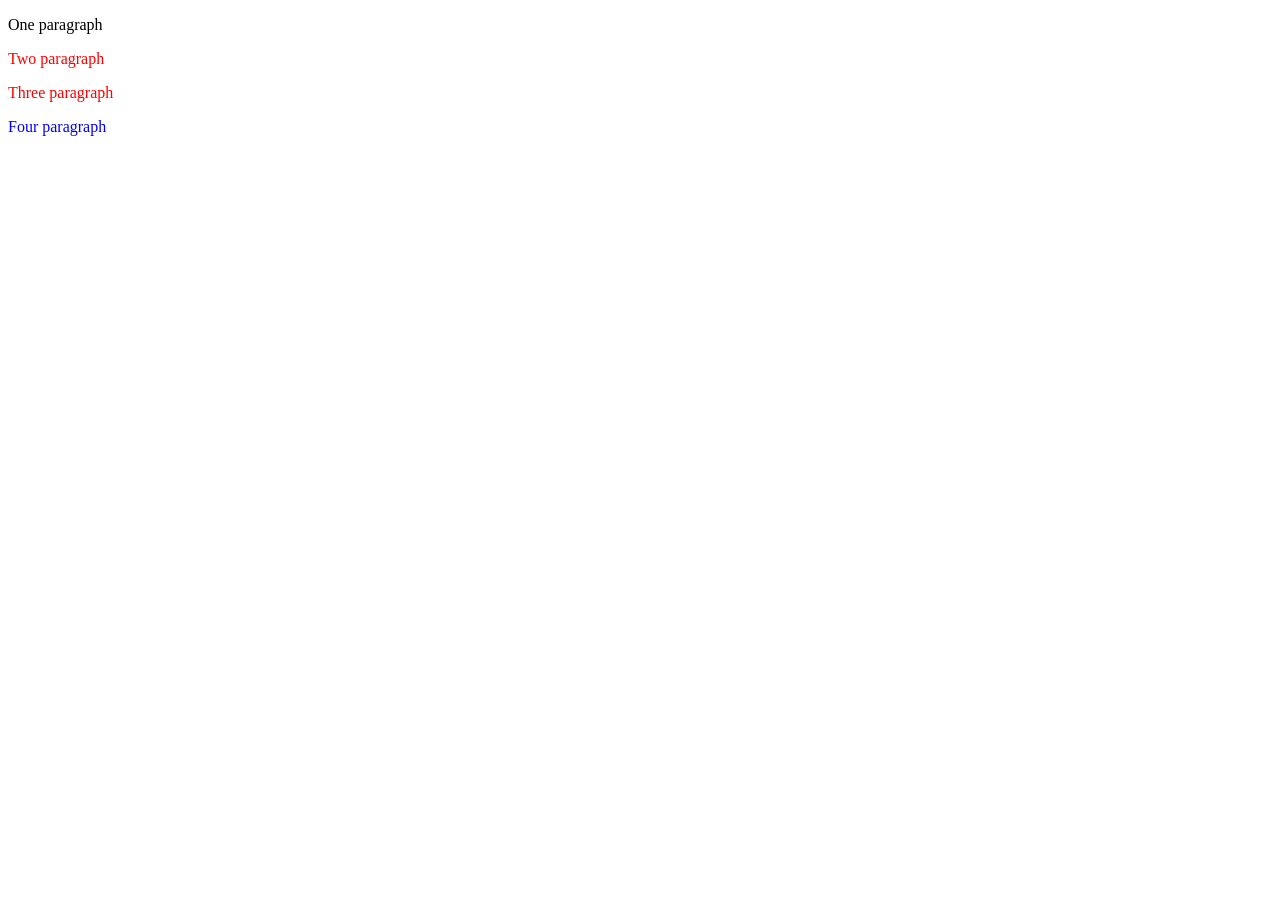
<file: Desarrollo web/HTML/index3-4.html>
<!DOCTYPE html>
<html lang="en">
<head>
    <meta charset="UTF-8">
    <meta name="viewport" content="width=device-width, initial-scale=1.0">
    <title>Divs</title>
    <style>
        .rojo{color: red;}
        .azul{color: blue;}
    </style>
</head>
<body>
    <p>One paragraph</p>
    <div class="rojo">
        <p>Two paragraph</p>
        <p>Three paragraph</p>
    </div>
    <div class="azul">
        <p>Four paragraph</p>
    </div>

</body>
</html>
</file>
<file: Desarrollo web/HTML/Grid/style.css>
@import url('https://fonts.googleapis.com/css2?family=UnifrakturMaguntia&display=swap');

body{
    background-color: black;
    display: flex;
    justify-content: center;
    margin: 0;
    text-align: justify;
    text-justify: inter-word;
}

header{
    font-family: 'UnifrakturMaguntia', cursive;
    text-align: center;
    display: flex;
    flex-direction: row;
    justify-content: space-between;
}

h1{
    margin: 0;
}

header div{
    font-size: 4px;
    width: 20%;
    margin: 5px 10px;
}

.titulo{
    font-size: 18px;
    width: 100%;
}

p{
    font-size: 13px;
    font-family: 'Times New Roman', Times, serif;
}

.container{
    height: 100vh;
    width: 70vh;
    background-image: url(https://img.freepik.com/foto-gratis/fondo-papel-grunge_1048-10791.jpg?w=2000);
    background-repeat: no-repeat;
    background-size: cover;
    background-position: center center;
    border: 3px solid gray;
}

.content{
    display: flex;
    flex-direction: row;
}

.content div{
    margin: 0px 10px;
    width: 100%;
}

.text-img{
    float: left;
    margin-right: 1em;
    margin-bottom: 2px;
}
</file>
<file: Desarrollo web/HTML/Personal Web/style.css>
@import url('https://fonts.googleapis.com/css2?family=Patua+One&display=swap');

body{
    background-color: #20dbd8;
    font-family: 'Patua One', cursive;
    display: flex;
    flex-direction: column;
    align-items: center;
    color: white;
    margin: 0px;
}

h1{
    font-size: 54px;
    background-color: #12272d;
    width: 100%;
    text-align: center;
    margin-top: 0px;
    height: 100px;
    padding-top: 20px;
    border-radius: 0px 0px 20px 20px;
}

.personal_data{
    display: flex;
    flex-direction: row;
    height: 480px;
    background-color: #124348;
    border-radius: 20px;
    font-size: 32px;
    text-align: center;
    margin: 0px 20px 20px 20px;

}

.personal_data img{
    width: 400px;
    border-radius: 20px;
    border: 5px solid black;
}

.personal_data p{
    margin: 60px;
}

.summary{
    display: flex;
    flex-direction: row;
    height: 320px;
    background-color: #126e6e;
    border-radius: 20px;
    font-size: 26px;
    margin: 20px;
}

.summary #summary_data{    
    background-color: #17a1a1;
    margin: 20px;
    border-radius: 20px;
}

.summary #summary_data p{
    font-size: 32px;
    text-align: center;
}


.experience{
    display: flex;
    flex-direction: column;
    width: 100%;
    margin: 20px;
    background-color: #124348;
    text-align: center;
    font-size: 26px;
}

.experience #subtitle{
    width: 100%;
    text-align: center;
    margin: 0px;
}

.experience_container{
    display: grid;
    grid-template-columns: 50% 50%;
    grid-template-rows: 20% 80%; 
}

.experience #academic_data{   
    display: grid;
    grid-template-columns: 33% 33% 33%;
    grid-template-rows: 80% 10%; 
    background-color: #126e6e;
    margin: 20px;
    border-radius: 20px;
    justify-items: center;
    padding: 20px;
}

.experience #academic_data img{
    width: 60%;
}

.experience #working_data{   
    display: grid;
    grid-template-columns: 50% 50%;
    grid-template-rows: 80% 10%; 
    background-color: #126e6e;
    margin: 20px;
    border-radius: 20px;
    justify-items: center;
    padding: 20px;
}

.experience #working_data img{
    width: 40%;
}


.color1 {color: #12272d;}
.color2 {color: #124348;}
.color3 {color: #126e6e;}
.color4 {color: #17a1a1;}
.color5 {color: #20dbd8;}
</file>
<file: Desarrollo web/HTML/Web Japon/style.css>
@import url('https://fonts.googleapis.com/css2?family=Sriracha&display=swap');
@import url('https://fonts.googleapis.com/css2?family=Josefin+Sans:wght@300;500&display=swap');
@import url('https://fonts.googleapis.com/css2?family=BIZ+UDPGothic:wght@700&display=swap');

html{
    font-size: 20px;
}

/* font-family: 'BIZ UDPGothic', sans-serif; */

nav{
    position: fixed;
    display: flex;
    flex-wrap: wrap;
    width: 100vw;
    margin: 0px auto;
    justify-content: center;
    font-family: 'Josefin Sans', sans-serif;
    font-size: 1.2rem;
    transition: all 0.5s;
}

.scroll_nav{
    background-color: rgba(0, 0, 0);
    box-shadow: 0px 7px 6px black;
}

nav a{
    text-decoration: none;
    color: white;
    border-radius: 1rem;
    margin: 0.8rem 1rem 1rem 1rem;
    padding: 0.5rem;
    transition: all 0.5s;
}

nav a:hover{
    color: white;
    text-shadow: 0px 7px 6px black;
    background-color: rgba(183, 0, 0, 0.8);
}

.presentation{
    height: 100vh;
    background-image: linear-gradient(rgba(0, 0, 0, 0.5), rgba(0, 0, 0, 0.5)), url(https://cdn.pixabay.com/photo/2016/11/22/19/31/asian-1850219_1280.jpg);
    background-size: cover;
    background-position: center center;
    display: grid;
    grid-template-rows: repeat(2, 1fr);
    align-items: center;
    justify-content: center;
}

.presentation h1{
    font-family: 'Sriracha', cursive;
    color: white;
    font-size: 6rem;
}

.presentation div{
    display: flex;
    justify-content: space-around;

}

.presentation div a{
    text-decoration: none;
}

.text-j{
    font-family: 'BIZ UDPGothic', sans-serif;
}

.text-j, main h2{
    font-size: 1,2rem;
}

main{
    background-color: beige;
    width: 70vw;
    margin: 10em auto 0 auto;
    display: flex;
    flex-direction: column;
    text-align: center;
}


.final{
    height: 150vh;
}
</file>
<file: Desarrollo web/HTML/Web Restaurant/style.css>
@import url('https://fonts.googleapis.com/css2?family=Averia+Serif+Libre:wght@300&display=swap');

*{
    font-family: 'Averia Serif Libre', cursive;
    margin: 0px;
    text-align: center;
}

html {
    scroll-behavior: smooth;
}

body{
    background-color: #ffffff;
}

.go_up {
    color: black;
    border: 5px solid black;
    border-radius: 20px;
    padding: 10px 20px;
    text-decoration: none;
    font-size: 28px;
    margin: 10px;
}

.go_up:hover{
    background-color: #000000;
    color: white;
    cursor: pointer;
}


h1{
    background-color: rgba(0, 0, 0, 0.757);
    color: white;
    font-size: 52px;
    padding: 30px 0px 30px 0px;
    position: relative;
    z-index: 2;
}

.buttons_top{
    display: flex;
    align-items: center;
    justify-content: space-around;
    position: relative;
    z-index: 2;
    background-color: rgba(0, 0, 0, 0.757);
    border-radius: 0px 0px 20px 20px;
    padding-bottom: 20px;
}

.buttons_top a{
    font-size: 28px;
    text-decoration: none;
    color: white;
    padding: 10px;
    border-radius: 10px;
    margin: 0px 20px 0px 20px;
    transition: all 400ms;
}

.buttons_top a:hover{
    background-color: rgba(255, 255, 255, 0.792);
    color: black;
}

.p_data{
    font-size: 32px;
    position: relative;
    color: white;
    z-index: 2;
    height: 100%;
    margin-top: 15%;
}

.presentation{
    position: relative;
    overflow: hidden;
    height: 100vh;
}

.presentation::before{
    content: "";
    position: absolute;
    color: white;
    top: 0;
    left: 0;
    width: 100%;
    height: 100%;
    background-size: cover;
    background-repeat: no-repeat;
    background-position: center center;
    animation: change_cover 16s infinite;
    margin: 0px 0px 50px 0px;
}

@keyframes change_cover {
    0% {
        transform: scale(1);
        background-image: url(assets/cover_img.jpg);
    }
    33.33%{
        transform: scale(1.05);
        background-image: url(assets/cover_img_2.jpg);
    }
    66.67% {
        transform: scale(1.1);
        background-image: url(assets/cover_img_3.jpg);
    }
    100% {
        transform: scale(1);
        background-image: url(assets/cover_img.jpg);
    }
}



#our{
    margin: 50px 0px;
    padding: 50px 0px;
    color: black;
    font-size: 32px;
    display: flex;
    align-items: center;
    flex-direction: column;
    height: 55vh;
}

#our_data{
    display: flex;
    flex-direction: row;
    align-items: center;
    justify-content: center;
    height: 60%;
    width: 60%;
    margin: 40px 0px;
}

#our_data p{
    font-size: 28px;
}

#our_data img{
    height: 100%;
    width: 40%;
    border-radius: 20px;
    margin: 20px 20px 20px 40px;
}


#products{
    margin: 50px 0px;
    height: 70vh;
    color: black;
    font-size: 32px;
    display: flex;
    flex-direction: column;
    align-items: center;
}

#products h2{
    margin: 20px;
}

#products #products_container{
    display: grid;
    grid-template-columns: repeat(2,1fr);
    grid-template-rows: repeat(2,1fr);
    gap: 20px;
    justify-items: center;
    align-items: center;
    height: 70%;
    width: 75%;
    padding: 10px;
    margin: auto;
    
}

#products_container div{
    height: 100%;
    width: 100%;
    display: flex;
    flex-direction: row;
    justify-content: center;
    font-size: 28px;
}

#products_container #products_data{
    width: 50%;
    background-color: beige;
    display: flex;
    flex-direction: column;
}

#products_data p{
    padding: 5px;
    font-size: 18px;
}

#products_container #products_image{
    width: 50%;
    position: relative;
}

#products_container #products_image img{
    position: absolute;
    width: 100%;
    height: 100%;
}



#galery{
    margin: 50px 0px;
    color: black;
    font-size: 32px;
    display: flex;
    align-items: center;
    flex-direction: column;
    height: 90vh;
}

#galery h2{
    margin: 20px;
}

.content_galery{
    height: 100%;
    width: 70%;
    display: grid;
    grid-template-columns: repeat(3,1fr);
    grid-template-rows: repeat(2,1fr);
    gap: 20px;

}

.content_galery img{
    border-radius: 40px;
    position: relative;
    width: 100%;
    height: 100%;
}



#contact{
    background-color: black;
    color: white;
    font-size: 24px;
    display: flex;
    align-items: center;
    flex-direction: column;
    height: 50vh;
    padding: 40px;
    margin-top: 50px;
}

#contact h2{
    margin: 20px;
}

#contact div{
    display: flex;
    flex-direction: row;
    height: 80%;
    width: 70%;
    justify-content: space-around;
    align-items: center;
}

#contact .content_contact{
    display: grid;
    grid-template-columns: repeat(2,1fr);
    grid-template-rows: repeat(4,0fr);
    align-items: center;
    margin: 30px;
    width: 70%;
    gap: 10px;
    justify-items: center;
    align-content: center;
}

#contact .content_contact img{
    height: 60px;
    position: relative;
    border-radius: 10px;
}

#map {
    height: 80%;
    padding: 0px 20px;
    position: relative;
    border-radius: 40px;
}
</file>
